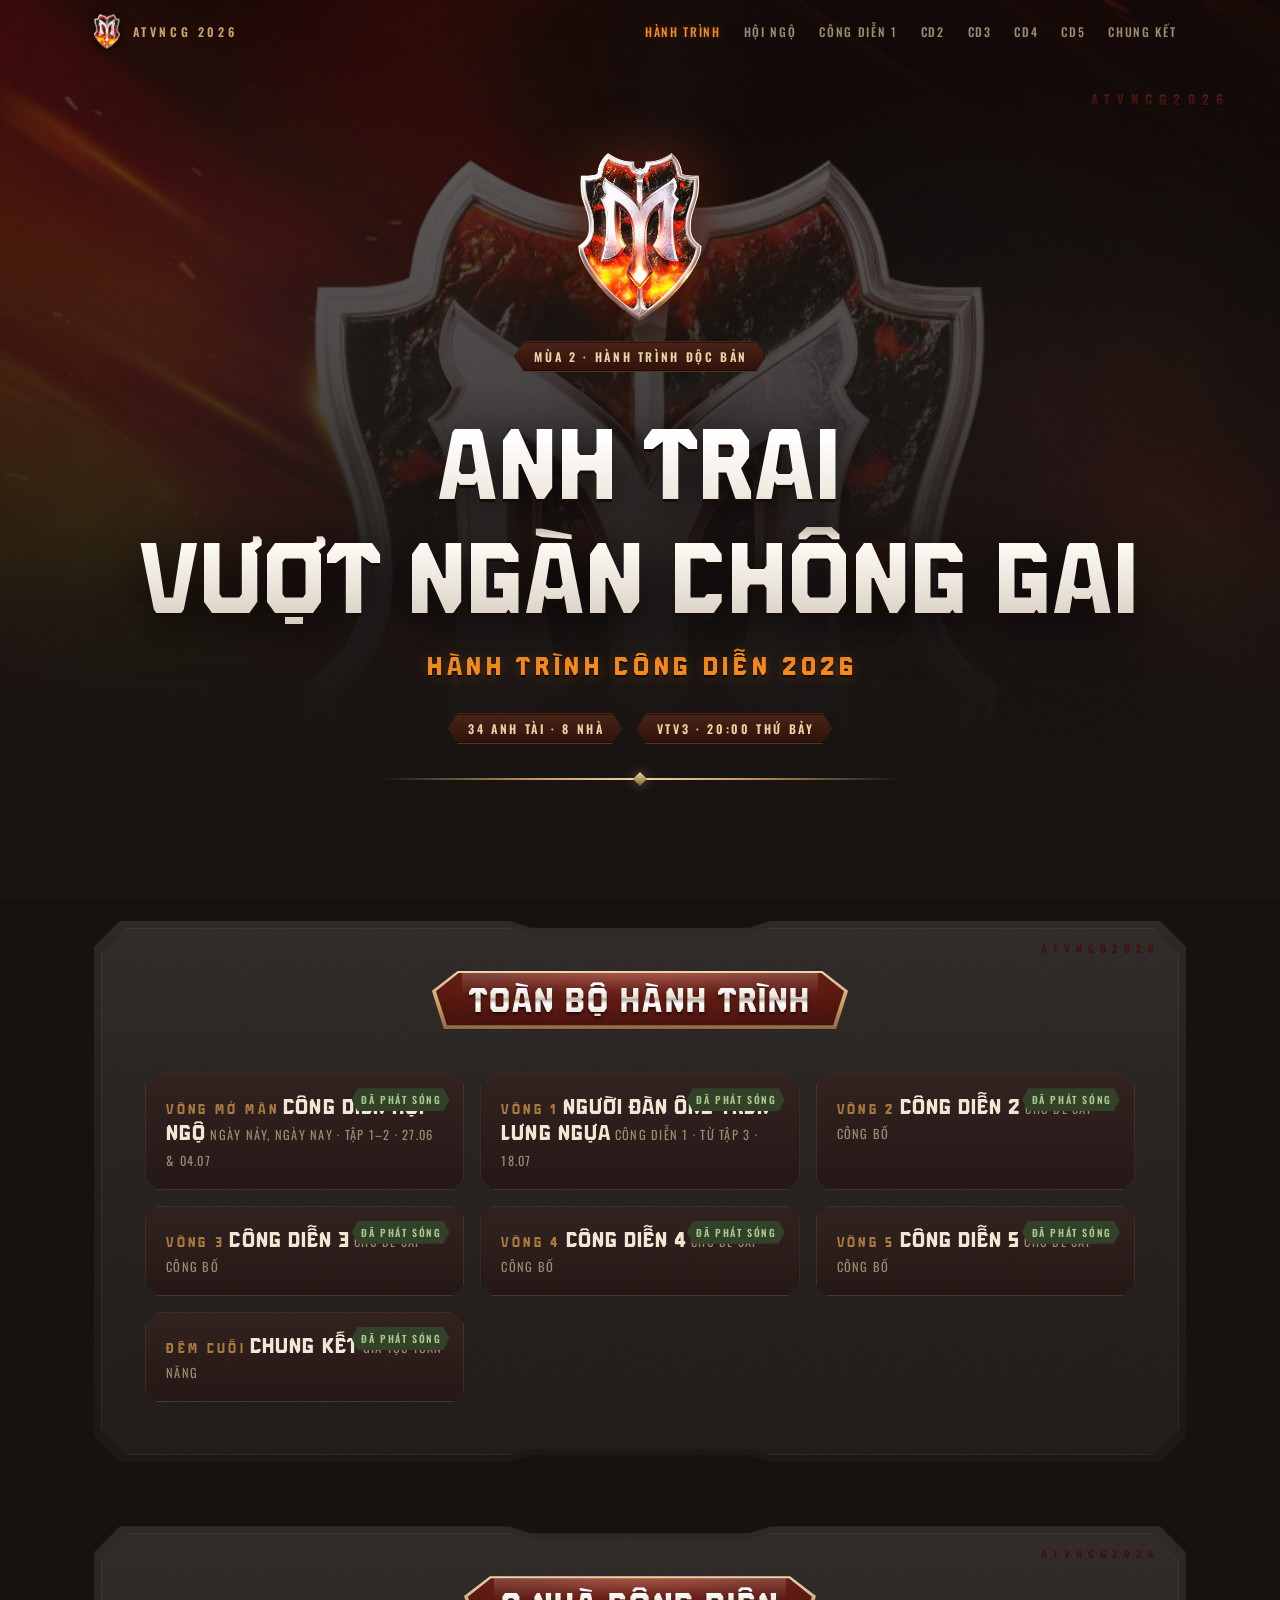
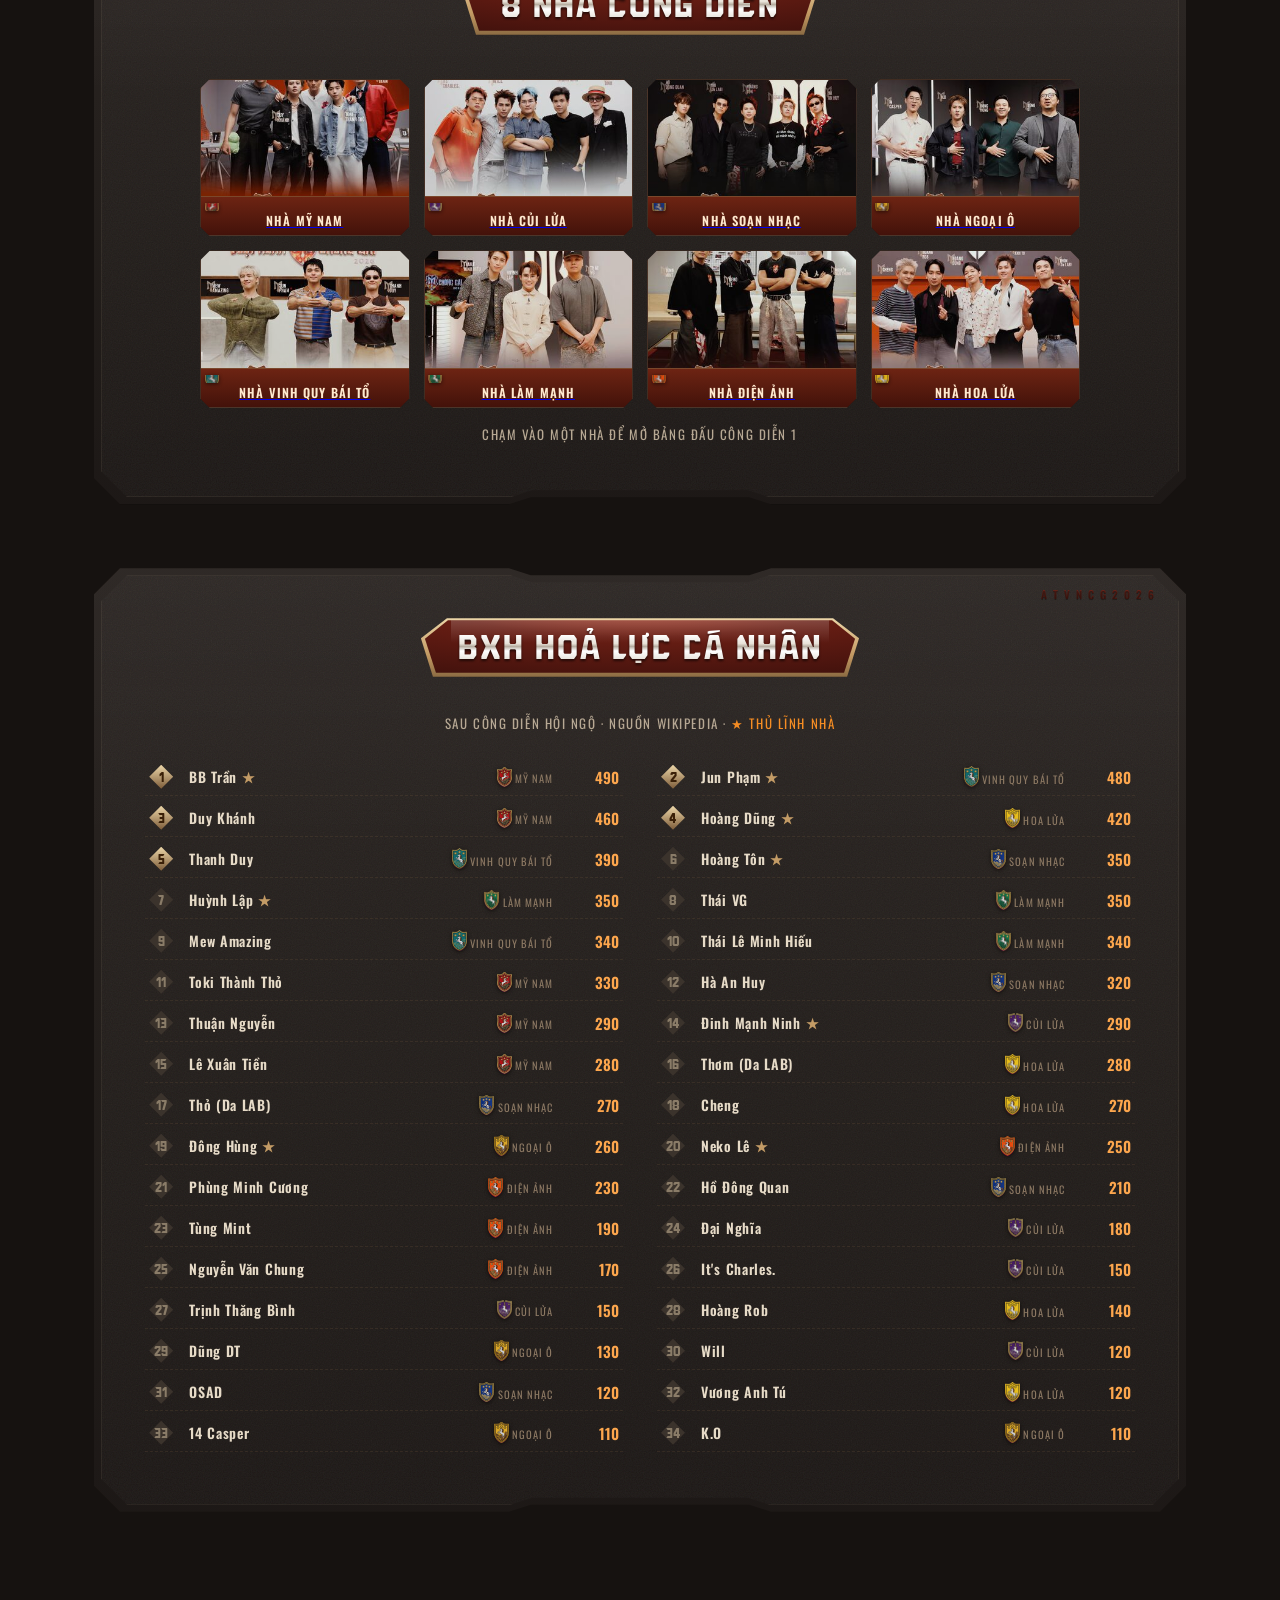
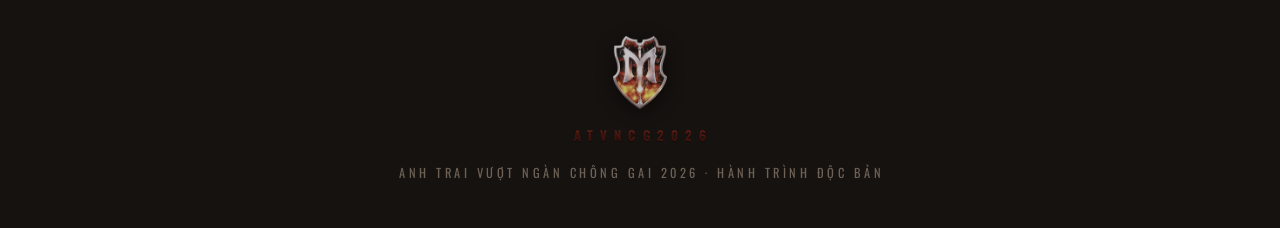
<file: index.html>
<!DOCTYPE html>
<html lang="vi">
<head>
<meta charset="UTF-8">
<meta name="viewport" content="width=device-width, initial-scale=1.0">
<title>ATVNCG 2026 — Hành Trình Công Diễn</title>
<link rel="preconnect" href="https://fonts.googleapis.com">
<link rel="preconnect" href="https://fonts.gstatic.com" crossorigin>
<link href="https://fonts.googleapis.com/css2?family=Anton&family=Oswald:wght@400;500;600;700&display=swap" rel="stylesheet">
<link rel="stylesheet" href="assets/styles.css">
</head>
<body>
<div class="stage"></div>

<nav class="nav">
  <a class="nav-brand" href="index.html"><img src="assets/atvncg-2026-emblem.png" alt=""><span>ATVNCG 2026</span></a>
  <div class="nav-links">
    <a href="index.html" class="on">Hành trình</a>
    <a href="cong-dien-hoi-ngo.html">Hội ngộ</a>
    <a href="cong-dien-1.html">Công diễn 1</a>
    <a href="cong-dien-2.html">CD2</a>
    <a href="cong-dien-3.html">CD3</a>
    <a href="cong-dien-4.html">CD4</a>
    <a href="cong-dien-5.html">CD5</a>
    <a href="chung-ket.html">Chung kết</a>
  </div>
</nav>

<!-- ================= HERO ================= -->
<header class="hero wrap">
  <span class="wm">ATVNCG2026</span>
  <img class="hero-emblem rv" src="assets/atvncg-2026-emblem.png" alt="Huy hiệu Anh Trai Vượt Ngàn Chông Gai 2026">
  <div class="hero-kicker rv"><span class="tag">Mùa 2 · Hành trình độc bản</span></div>
  <h1 class="rv d1">Anh Trai<br>Vượt Ngàn Chông Gai</h1>
  <h2 class="rv d2">Hành trình công diễn 2026</h2>
  <div class="hero-meta rv d2">
    <span class="tag">34 anh tài · 8 nhà</span>
    <span class="tag">VTV3 · 20:00 thứ bảy</span>
  </div>
  <div class="hero-rule rv d3"></div>
</header>

<main class="wrap">

<!-- ================= TIMELINE ================= -->
<section class="board rv" id="journey">
  <span class="wm">ATVNCG2026</span>
  <div class="board-title"><span class="plaque"><i><span class="t">Toàn Bộ Hành Trình</span></i></span></div>
  <div class="tl-grid" id="tlGrid"></div>
</section>

<!-- ================= 8 NHÀ ================= -->
<section class="board rv" id="houses">
  <span class="wm">ATVNCG2026</span>
  <div class="board-title"><span class="plaque"><i><span class="t">8 Nhà Công Diễn</span></i></span></div>
  <div class="tray">
    <a class="chip" data-house="my-nam" href="cong-dien-1.html#bracket"><img src="assets/houses/nha-my-nam.jpg" alt=""><b>Nhà Mỹ Nam</b></a>
    <a class="chip" data-house="cui-lua" href="cong-dien-1.html#bracket"><img src="assets/houses/nha-cui-lua.jpg" alt=""><b>Nhà Củi Lửa</b></a>
    <a class="chip" data-house="soan-nhac" href="cong-dien-1.html#bracket"><img src="assets/houses/nha-soan-nhac.jpg" alt=""><b>Nhà Soạn Nhạc</b></a>
    <a class="chip" data-house="ngoai-o" href="cong-dien-1.html#bracket"><img src="assets/houses/nha-ngoai-o.jpg" alt=""><b>Nhà Ngoại Ô</b></a>
    <a class="chip" data-house="vinh-quy-bai-to" href="cong-dien-1.html#bracket"><img src="assets/houses/nha-vinh-quy-bai-to.jpg" alt=""><b>Nhà Vinh Quy Bái Tổ</b></a>
    <a class="chip" data-house="lam-manh" href="cong-dien-1.html#bracket"><img src="assets/houses/nha-lam-manh.jpg" alt=""><b>Nhà Làm Mạnh</b></a>
    <a class="chip" data-house="dien-anh" href="cong-dien-1.html#bracket"><img src="assets/houses/nha-dien-anh.jpg" alt=""><b>Nhà Điện Ảnh</b></a>
    <a class="chip" data-house="hoa-lua" href="cong-dien-1.html#bracket"><img src="assets/houses/nha-hoa-lua.jpg" alt=""><b>Nhà Hoa Lửa</b></a>
  </div>
  <p class="tray-hint rv">Chạm vào một nhà để mở bảng đấu Công diễn 1</p>
</section>

<!-- ================= BXH CÁ NHÂN ================= -->
<section class="board rv" id="rank">
  <span class="wm">ATVNCG2026</span>
  <div class="board-title"><span class="plaque"><i><span class="t">BXH Hoả Lực Cá Nhân</span></i></span></div>
  <p class="bxh-sub">Sau Công diễn hội ngộ · nguồn Wikipedia · <em>★ thủ lĩnh nhà</em></p>
  <div class="rank-grid" id="rankGrid"></div>
</section>

</main>

<footer>
  <img class="foot-emblem" src="assets/atvncg-2026-emblem.png" alt="">
  <span class="wm">ATVNCG2026</span>
  <p>Anh trai vượt ngàn chông gai 2026 · Hành trình độc bản</p>
</footer>

<script src="assets/data.js"></script>
<script>
// ===== timeline rendered from SHOWS, repainting whenever data auto-updates =====
function renderTimeline(){
  const grid=document.getElementById('tlGrid');
  grid.innerHTML=SHOWS.map((s,i)=>{
    const st=showStatus(s);
    const d=Math.min(3,Math.floor(i/2)+1);
    return `<a class="tl-card${st==='soon'?' off':''} rv d${d}" href="${s.id}.html">
      <span class="tl-tag ${st}">${STATUS_LABEL[st]}</span>
      <span class="tl-num">${s.round}</span>
      <span class="tl-name">${s.name}</span>
      <span class="tl-sub">${s.sub}</span>
    </a>`;
  }).join('');
  grid.querySelectorAll('.rv').forEach(el=>io.observe(el));
}
document.addEventListener('shows:updated',renderTimeline);

// flat individual ranking across all houses, official scores + any local edits
const rows=[];
Object.entries(ROSTER).forEach(([hid,ms])=>{
  ms.forEach(([mid,name,def,lead])=>{
    const v=memberScore(mid,def);
    rows.push({name,lead,hid,house:HOUSES[hid].replace('Nhà ',''),score:v});
  });
});
rows.sort((a,b)=>(b.score??-1)-(a.score??-1));
document.getElementById('rankGrid').innerHTML=rows.map((r,i)=>`
  <div class="rank-row${i<5?' top5':''}">
    <span class="sr-rank">${i+1}</span>
    <span class="r-name">${r.name}${r.lead?'<i> ★</i>':''}</span>
    <span class="r-house">${houseBadge(r.hid)}${r.house}</span>
    <span class="r-score">${r.score??'—'}</span>
  </div>`).join('');

// scroll reveal
const io=new IntersectionObserver(es=>{es.forEach(e=>{if(e.isIntersecting){e.target.classList.add('in');io.unobserve(e.target)}})},{threshold:.12});
renderTimeline();                       // first paint from built-in SHOWS (refreshShows() repaints on data update)
document.querySelectorAll('.rv').forEach(el=>io.observe(el));
</script>
</body>
</html>
</file>
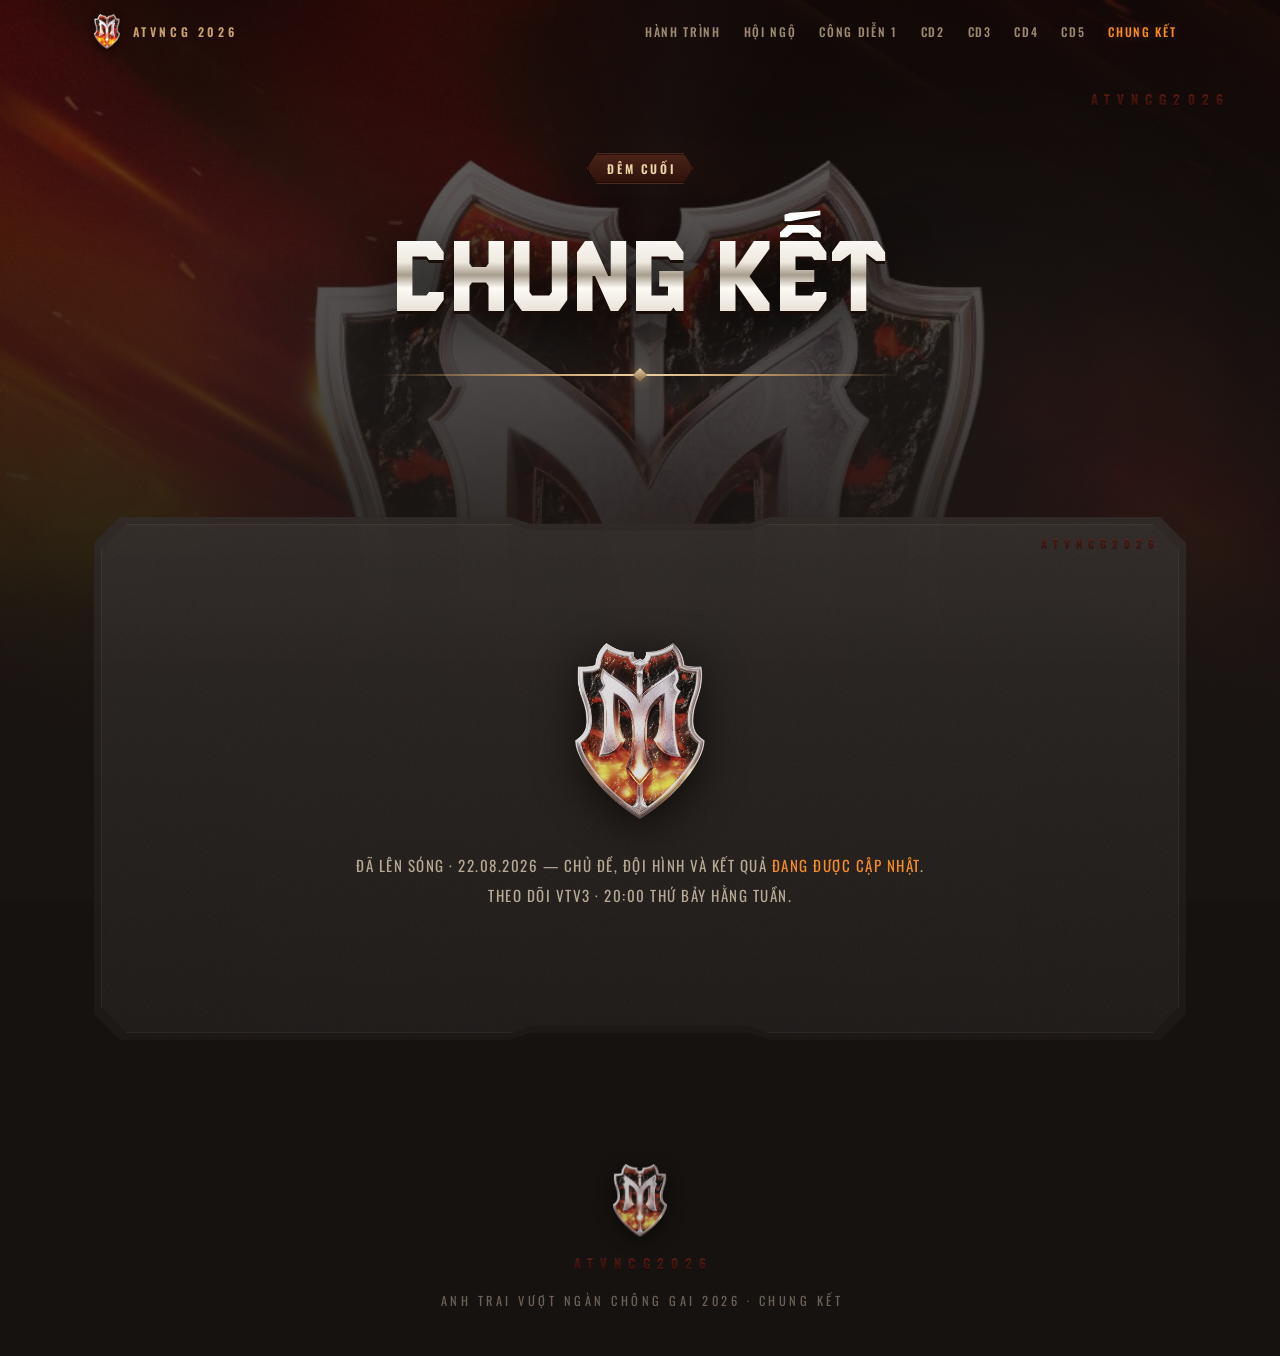
<file: chung-ket.html>
<!DOCTYPE html>
<html lang="vi">
<head>
<meta charset="UTF-8">
<meta name="viewport" content="width=device-width, initial-scale=1.0">
<title>ATVNCG 2026 — Chung Kết</title>
<link rel="preconnect" href="https://fonts.googleapis.com">
<link rel="preconnect" href="https://fonts.gstatic.com" crossorigin>
<link href="https://fonts.googleapis.com/css2?family=Anton&family=Oswald:wght@400;500;600;700&display=swap" rel="stylesheet">
<link rel="stylesheet" href="assets/styles.css">
</head>
<body>
<div class="stage"></div>

<nav class="nav">
  <a class="nav-brand" href="index.html"><img src="assets/atvncg-2026-emblem.png" alt=""><span>ATVNCG 2026</span></a>
  <div class="nav-links">
    <a href="index.html">Hành trình</a>
    <a href="cong-dien-hoi-ngo.html">Hội ngộ</a>
    <a href="cong-dien-1.html">Công diễn 1</a>
    <a href="cong-dien-2.html">CD2</a>
    <a href="cong-dien-3.html">CD3</a>
    <a href="cong-dien-4.html">CD4</a>
    <a href="cong-dien-5.html">CD5</a>
    <a href="chung-ket.html" class="on">Chung kết</a>
  </div>
</nav>

<header class="hero wrap">
  <span class="wm">ATVNCG2026</span>
  <div class="hero-kicker rv"><span class="tag">Đêm cuối</span></div>
  <h1 class="rv d1">Chung Kết</h1>
  <div class="hero-rule rv d2"></div>
</header>

<main class="wrap">
<section class="board rv">
  <span class="wm">ATVNCG2026</span>
  <div class="soon">
    <img src="assets/atvncg-2026-emblem.png" alt="">
    <p>Chưa phát sóng — chủ đề, đội hình và luật chơi <em>sẽ cập nhật ngay khi công bố</em>.<br>
    Theo dõi lịch phát sóng VTV3 · 20:00 thứ bảy hằng tuần.</p>
  </div>
</section>
</main>

<footer>
  <img class="foot-emblem" src="assets/atvncg-2026-emblem.png" alt="">
  <span class="wm">ATVNCG2026</span>
  <p>Anh trai vượt ngàn chông gai 2026 · Chung Kết</p>
</footer>

<script src="assets/data.js"></script>
<script src="assets/show-page.js"></script>
<script>
const io=new IntersectionObserver(es=>{es.forEach(e=>{if(e.isIntersecting){e.target.classList.add('in');io.unobserve(e.target)}})},{threshold:.1});
document.querySelectorAll('.rv').forEach(el=>io.observe(el));
</script>
</body>
</html>
</file>
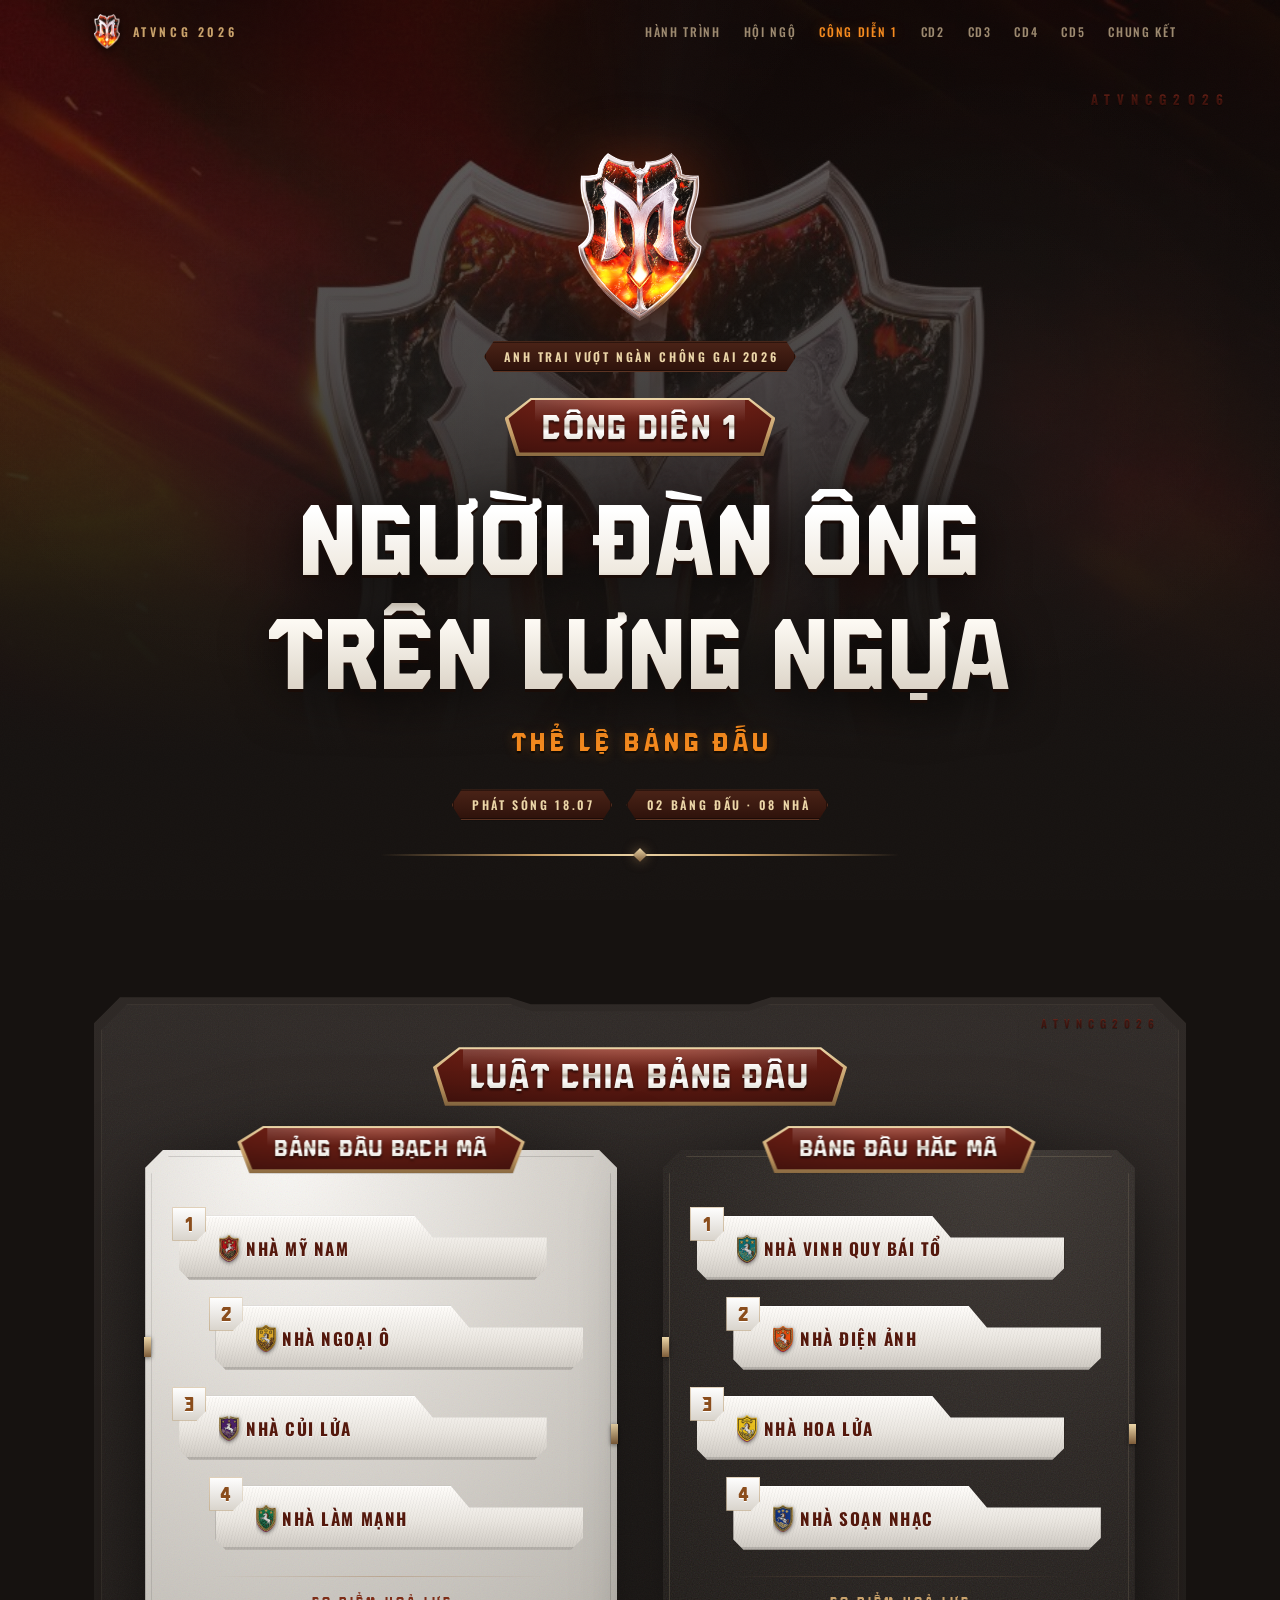
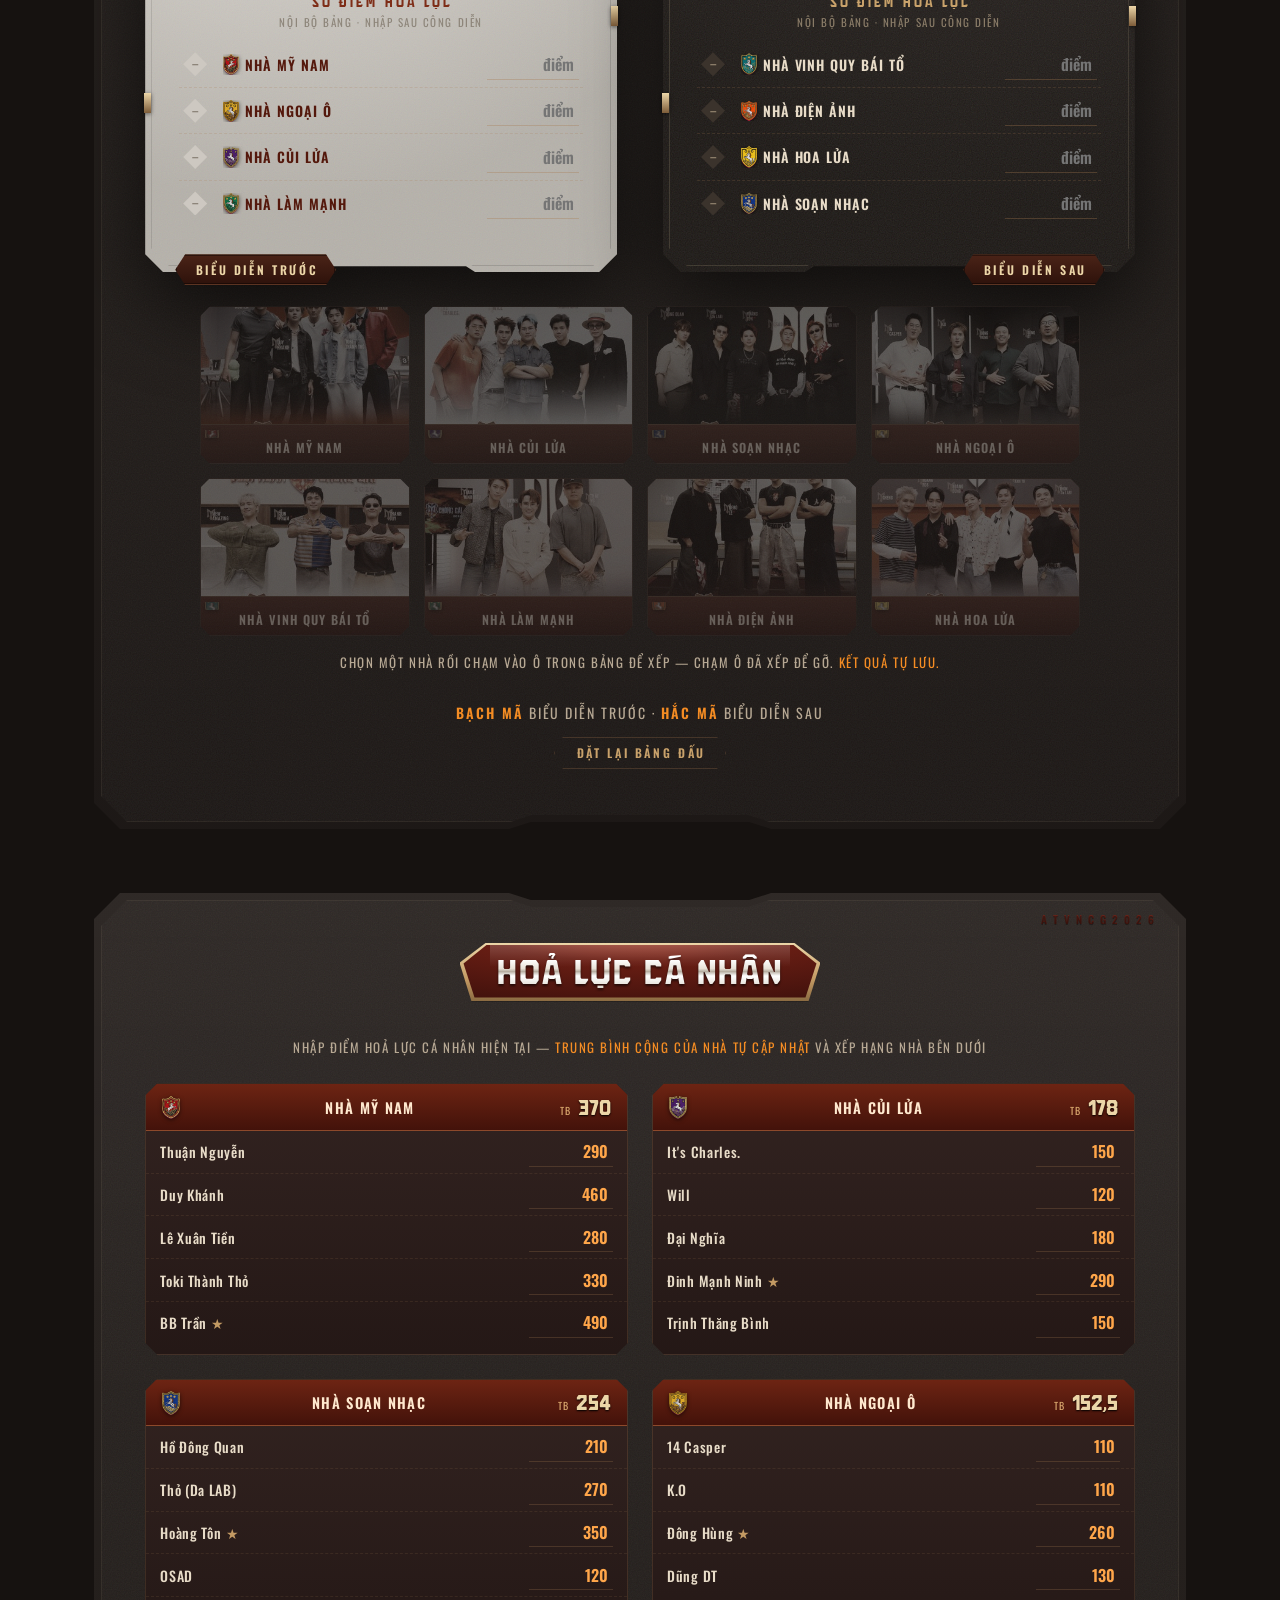
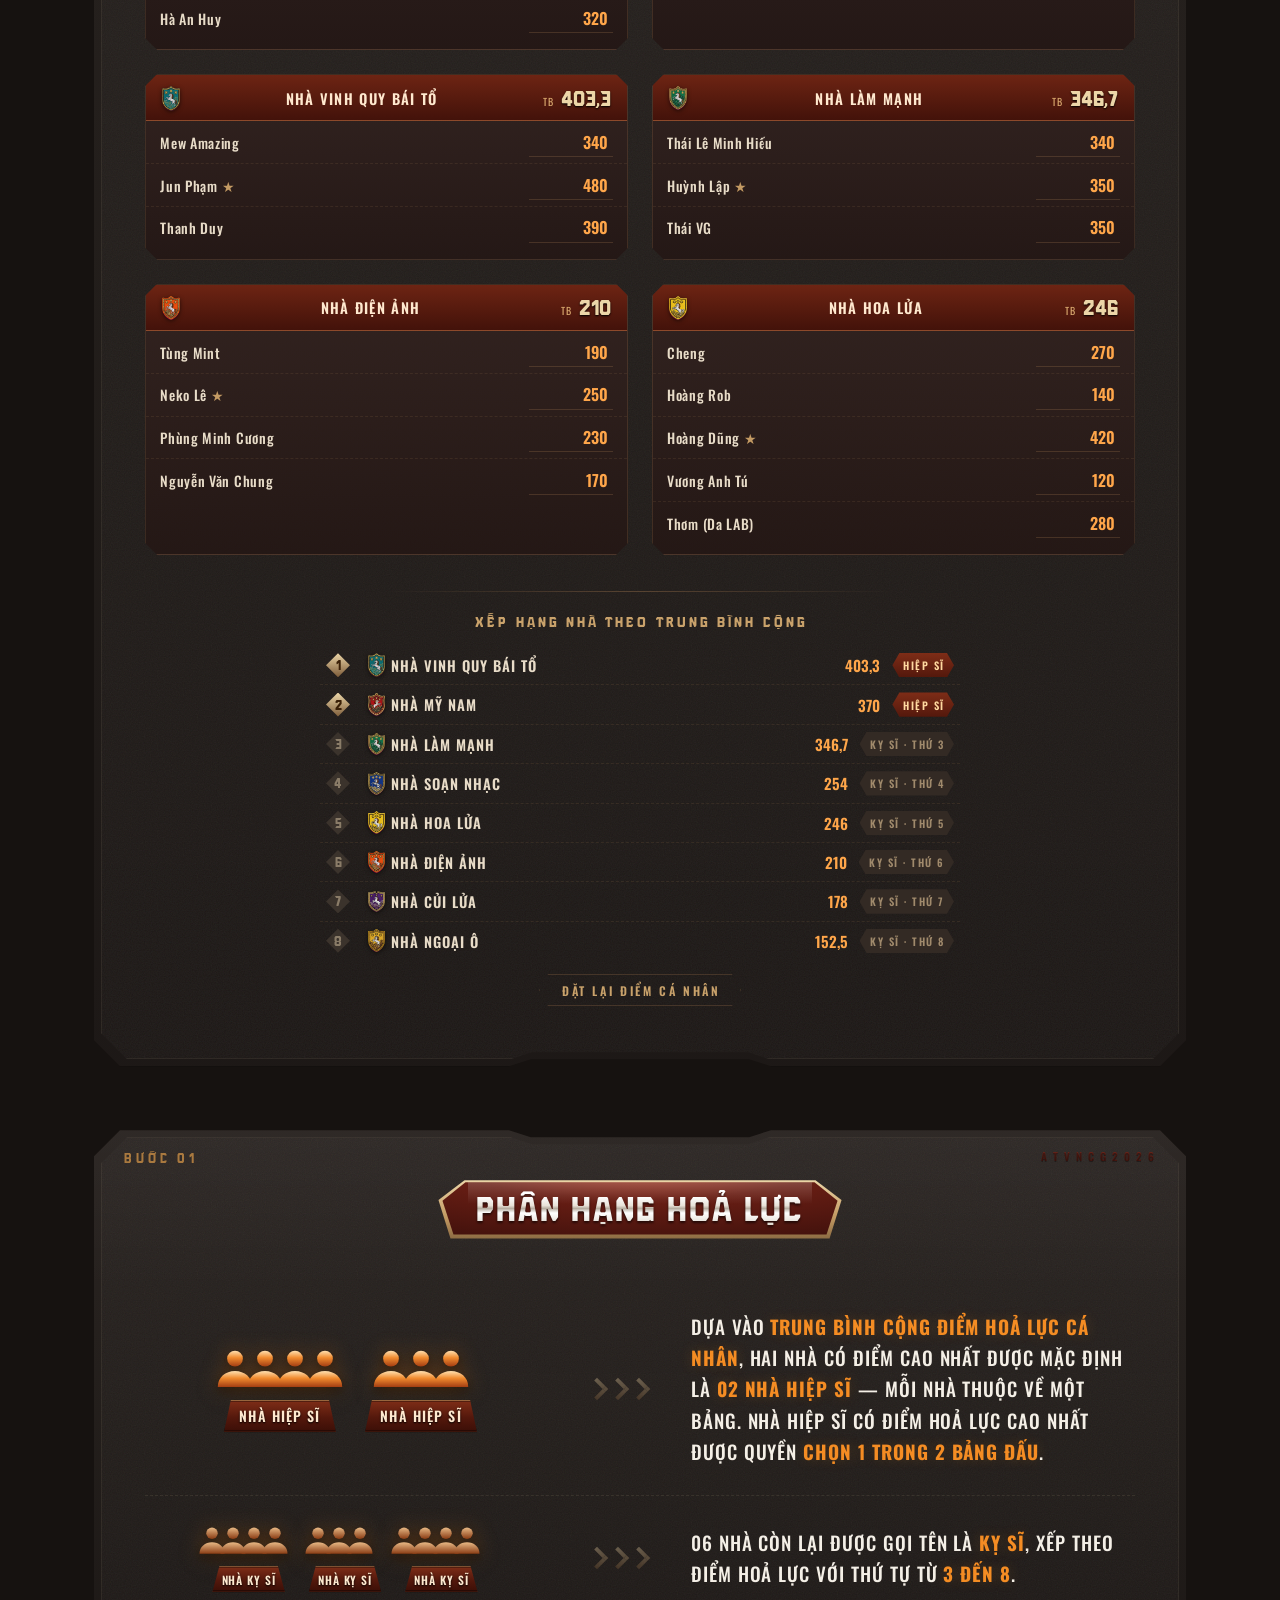
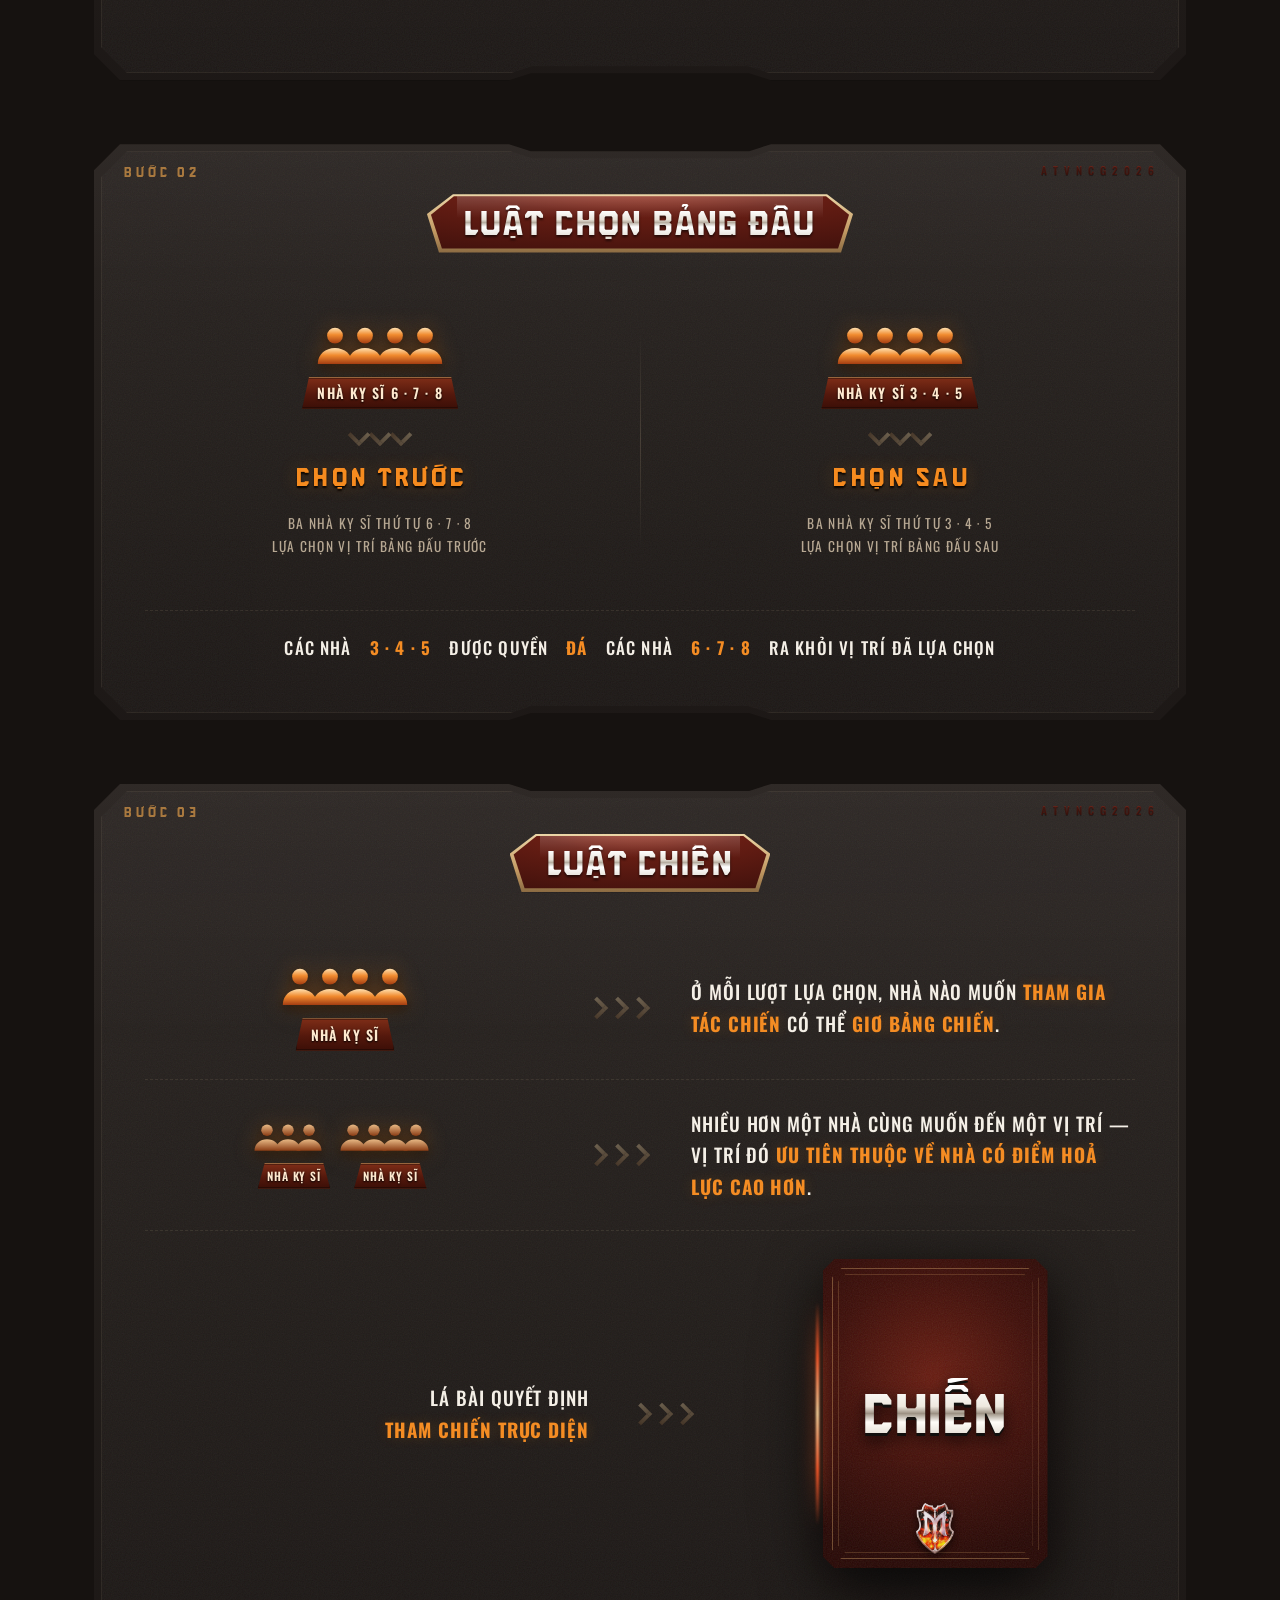
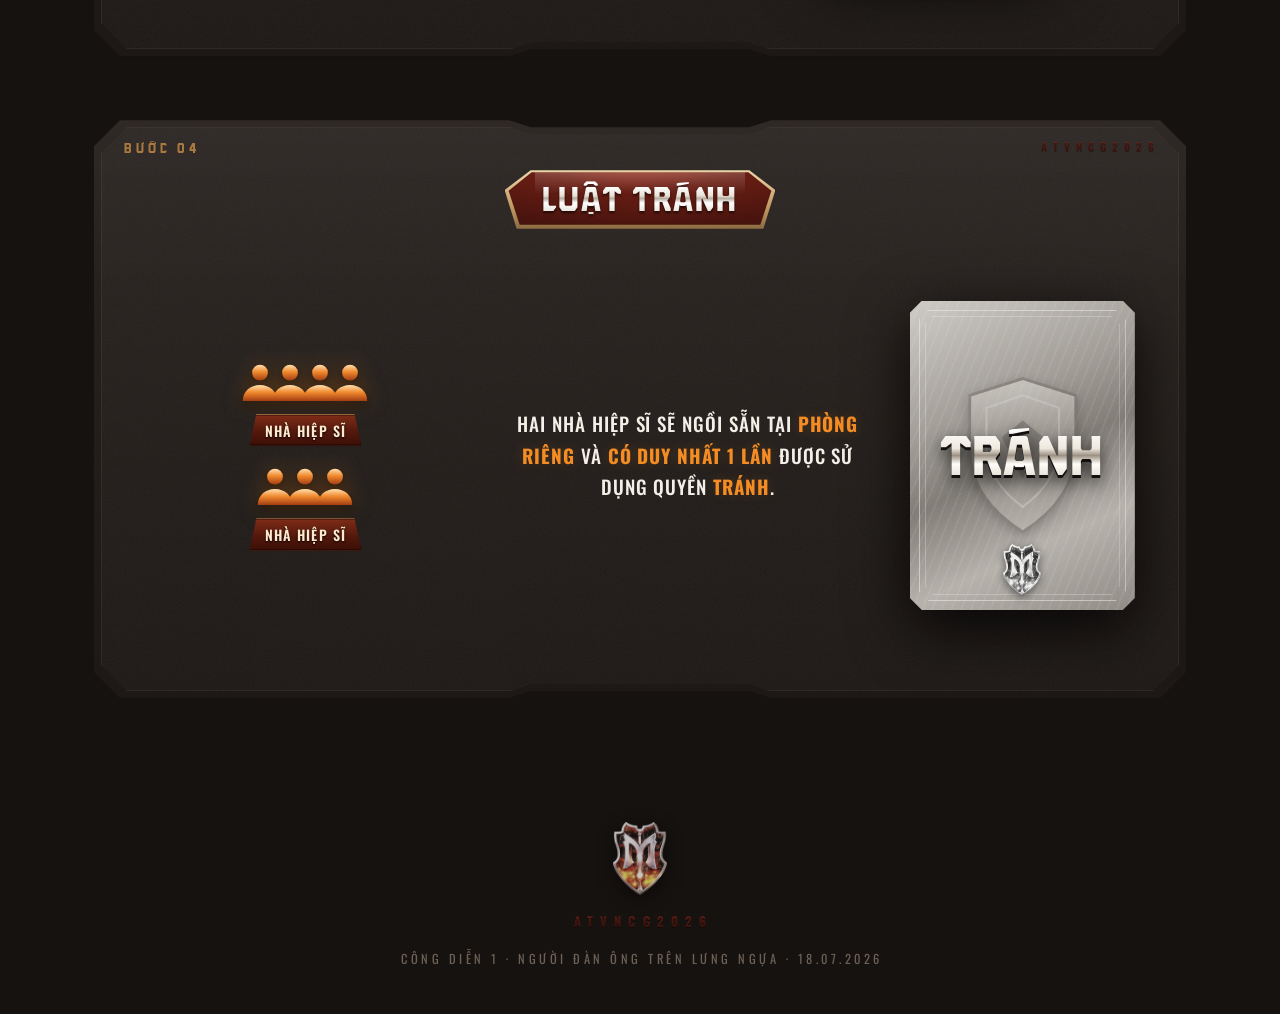
<file: cong-dien-1.html>
<!DOCTYPE html>
<html lang="vi">
<head>
<meta charset="UTF-8">
<meta name="viewport" content="width=device-width, initial-scale=1.0">
<title>ATVNCG 2026 — Công Diễn 1 · Thể Lệ Bảng Đấu</title>
<link rel="preconnect" href="https://fonts.googleapis.com">
<link rel="preconnect" href="https://fonts.gstatic.com" crossorigin>
<link href="https://fonts.googleapis.com/css2?family=Anton&family=Oswald:wght@400;500;600;700&display=swap" rel="stylesheet">
<link rel="stylesheet" href="assets/styles.css">
</head>
<body>
<div class="stage"></div>

<nav class="nav">
  <a class="nav-brand" href="index.html"><img src="assets/atvncg-2026-emblem.png" alt=""><span>ATVNCG 2026</span></a>
  <div class="nav-links">
    <a href="index.html">Hành trình</a>
    <a href="cong-dien-hoi-ngo.html">Hội ngộ</a>
    <a href="cong-dien-1.html" class="on">Công diễn 1</a>
    <a href="cong-dien-2.html">CD2</a>
    <a href="cong-dien-3.html">CD3</a>
    <a href="cong-dien-4.html">CD4</a>
    <a href="cong-dien-5.html">CD5</a>
    <a href="chung-ket.html">Chung kết</a>
  </div>
</nav>



<!-- shared svg defs -->
<svg width="0" height="0" style="position:absolute" aria-hidden="true">
  <defs>
    <linearGradient id="pgrad" x1="0" y1="0" x2="0" y2="1">
      <stop offset="0" stop-color="#ffdfae"/>
      <stop offset=".45" stop-color="#f08a2e"/>
      <stop offset="1" stop-color="#a33d12"/>
    </linearGradient>
    <linearGradient id="pgrad-dim" x1="0" y1="0" x2="0" y2="1">
      <stop offset="0" stop-color="#e8b985"/>
      <stop offset="1" stop-color="#8a3c14"/>
    </linearGradient>
    <linearGradient id="steelg" x1="0" y1="0" x2="0" y2="1">
      <stop offset="0" stop-color="#e8e5df"/>
      <stop offset=".5" stop-color="#9b968e"/>
      <stop offset="1" stop-color="#c4c0b9"/>
    </linearGradient>
    <symbol id="person" viewBox="0 0 24 24">
      <circle cx="12" cy="6.9" r="4.3"/>
      <path d="M2.6 22.4c0-5.3 4.2-8.7 9.4-8.7s9.4 3.4 9.4 8.7z"/>
    </symbol>
    <symbol id="shield" viewBox="0 0 100 118">
      <path d="M50 4 88 16v38c0 26-16 46-38 60C28 100 12 80 12 54V16Z" fill="url(#steelg)" stroke="#6f6b64" stroke-width="2"/>
      <path d="M50 16 76 25v27c0 19-11 33-26 44-15-11-26-25-26-44V25Z" fill="none" stroke="#ffffff88" stroke-width="1.5"/>
      <path d="M35 46 50 34l15 12-15 30Z" fill="#7c7871"/>
    </symbol>
  </defs>
</svg>

<!-- ================= HERO ================= -->
<header class="hero wrap">
  <span class="wm">ATVNCG2026</span>
  <img class="hero-emblem rv" src="assets/atvncg-2026-emblem.png" alt="Huy hiệu Anh Trai Vượt Ngàn Chông Gai 2026">
  <div class="hero-kicker rv"><span class="tag">Anh Trai Vượt Ngàn Chông Gai 2026</span></div>
  <div class="rv d1"><span class="plaque"><i><span class="t">Công Diễn 1</span></i></span></div>
  <h1 class="rv d1">Người Đàn Ông<br>Trên Lưng Ngựa</h1>
  <h2 class="rv d2">Thể lệ bảng đấu</h2>
  <div class="hero-meta rv d2">
    <span class="tag">Phát sóng 18.07</span>
    <span class="tag">02 bảng đấu · 08 nhà</span>
  </div>
  <div class="hero-rule rv d3"></div>
</header>

<main class="wrap">

<!-- ================= BRACKET ================= -->
<section class="board rv" id="bracket">
  <span class="wm">ATVNCG2026</span>
  <div class="board-title"><span class="plaque"><i><span class="t">Luật Chia Bảng Đấu</span></i></span></div>

  <div class="bracket">
    <!-- BẠCH MÃ -->
    <div class="panel light rv d1">
      <div class="bg"></div>
      <span class="stud l1"></span><span class="stud l2"></span><span class="stud r1"></span><span class="stud r2"></span>
      <div class="panel-head"><span class="plaque"><i><span class="t">Bảng Đấu Bạch Mã</span></i></span></div>
      <div class="slots" data-panel="bach">
        <div class="slot"><span class="num">1</span><div class="plate2"></div>
          <span class="name" data-ph="NHÀ HIỆP SĨ" data-slot="bach-1"></span></div>
        <div class="slot"><span class="num">2</span><div class="plate2"></div>
          <span class="name" data-ph="NHÀ KỴ SĨ" data-slot="bach-2"></span></div>
        <div class="slot"><span class="num">3</span><div class="plate2"></div>
          <span class="name" data-ph="NHÀ KỴ SĨ" data-slot="bach-3"></span></div>
        <div class="slot"><span class="num">4</span><div class="plate2"></div>
          <span class="name" data-ph="NHÀ KỴ SĨ" data-slot="bach-4"></span></div>
      </div>
      <div class="score-box" data-panel="bach">
        <h4>So điểm hoả lực</h4>
        <span class="sb-sub">nội bộ bảng · nhập sau công diễn</span>
        <div class="score-row empty" data-slot="bach-1">
          <span class="sr-rank">–</span>
          <span class="sr-name">Chưa xếp nhà</span>
          <input class="sr-score" type="number" inputmode="numeric" min="0" max="99999" placeholder="điểm" disabled>
        </div>
        <div class="score-row empty" data-slot="bach-2">
          <span class="sr-rank">–</span>
          <span class="sr-name">Chưa xếp nhà</span>
          <input class="sr-score" type="number" inputmode="numeric" min="0" max="99999" placeholder="điểm" disabled>
        </div>
        <div class="score-row empty" data-slot="bach-3">
          <span class="sr-rank">–</span>
          <span class="sr-name">Chưa xếp nhà</span>
          <input class="sr-score" type="number" inputmode="numeric" min="0" max="99999" placeholder="điểm" disabled>
        </div>
        <div class="score-row empty" data-slot="bach-4">
          <span class="sr-rank">–</span>
          <span class="sr-name">Chưa xếp nhà</span>
          <input class="sr-score" type="number" inputmode="numeric" min="0" max="99999" placeholder="điểm" disabled>
        </div>
      </div>
      <div class="panel-foot"><span class="tag">Biểu diễn trước</span></div>
    </div>

    <!-- HẮC MÃ -->
    <div class="panel dark rv d2">
      <div class="bg"></div>
      <span class="stud l1"></span><span class="stud l2"></span><span class="stud r1"></span><span class="stud r2"></span>
      <div class="panel-head"><span class="plaque"><i><span class="t">Bảng Đấu Hắc Mã</span></i></span></div>
      <div class="slots" data-panel="hac">
        <div class="slot"><span class="num">1</span><div class="plate2"></div>
          <span class="name" data-ph="NHÀ HIỆP SĨ" data-slot="hac-1"></span></div>
        <div class="slot"><span class="num">2</span><div class="plate2"></div>
          <span class="name" data-ph="NHÀ KỴ SĨ" data-slot="hac-2"></span></div>
        <div class="slot"><span class="num">3</span><div class="plate2"></div>
          <span class="name" data-ph="NHÀ KỴ SĨ" data-slot="hac-3"></span></div>
        <div class="slot"><span class="num">4</span><div class="plate2"></div>
          <span class="name" data-ph="NHÀ KỴ SĨ" data-slot="hac-4"></span></div>
      </div>
      <div class="score-box" data-panel="hac">
        <h4>So điểm hoả lực</h4>
        <span class="sb-sub">nội bộ bảng · nhập sau công diễn</span>
        <div class="score-row empty" data-slot="hac-1">
          <span class="sr-rank">–</span>
          <span class="sr-name">Chưa xếp nhà</span>
          <input class="sr-score" type="number" inputmode="numeric" min="0" max="99999" placeholder="điểm" disabled>
        </div>
        <div class="score-row empty" data-slot="hac-2">
          <span class="sr-rank">–</span>
          <span class="sr-name">Chưa xếp nhà</span>
          <input class="sr-score" type="number" inputmode="numeric" min="0" max="99999" placeholder="điểm" disabled>
        </div>
        <div class="score-row empty" data-slot="hac-3">
          <span class="sr-rank">–</span>
          <span class="sr-name">Chưa xếp nhà</span>
          <input class="sr-score" type="number" inputmode="numeric" min="0" max="99999" placeholder="điểm" disabled>
        </div>
        <div class="score-row empty" data-slot="hac-4">
          <span class="sr-rank">–</span>
          <span class="sr-name">Chưa xếp nhà</span>
          <input class="sr-score" type="number" inputmode="numeric" min="0" max="99999" placeholder="điểm" disabled>
        </div>
      </div>
      <div class="panel-foot"><span class="tag">Biểu diễn sau</span></div>
    </div>
  </div>

  <div class="tray rv d3" id="tray">
    <button class="chip" data-house="my-nam"><img src="assets/houses/nha-my-nam.jpg" alt=""><b>Nhà Mỹ Nam</b></button>
    <button class="chip" data-house="cui-lua"><img src="assets/houses/nha-cui-lua.jpg" alt=""><b>Nhà Củi Lửa</b></button>
    <button class="chip" data-house="soan-nhac"><img src="assets/houses/nha-soan-nhac.jpg" alt=""><b>Nhà Soạn Nhạc</b></button>
    <button class="chip" data-house="ngoai-o"><img src="assets/houses/nha-ngoai-o.jpg" alt=""><b>Nhà Ngoại Ô</b></button>
    <button class="chip" data-house="vinh-quy-bai-to"><img src="assets/houses/nha-vinh-quy-bai-to.jpg" alt=""><b>Nhà Vinh Quy Bái Tổ</b></button>
    <button class="chip" data-house="lam-manh"><img src="assets/houses/nha-lam-manh.jpg" alt=""><b>Nhà Làm Mạnh</b></button>
    <button class="chip" data-house="dien-anh"><img src="assets/houses/nha-dien-anh.jpg" alt=""><b>Nhà Điện Ảnh</b></button>
    <button class="chip" data-house="hoa-lua"><img src="assets/houses/nha-hoa-lua.jpg" alt=""><b>Nhà Hoa Lửa</b></button>
  </div>
  <p class="tray-hint rv d3">Chọn một nhà rồi chạm vào ô trong bảng để xếp — chạm ô đã xếp để gỡ. <em>Kết quả tự lưu.</em></p>
  <p class="bracket-note rv d3"><b>Bạch Mã</b> biểu diễn trước · <b>Hắc Mã</b> biểu diễn sau</p>
  <div class="bracket-tools rv d3"><button class="btn-reset" id="resetSlots" type="button">Đặt lại bảng đấu</button></div>
</section>

<!-- ================= BXH HOẢ LỰC CÁ NHÂN ================= -->
<section class="board rv" id="bxh">
  <span class="wm">ATVNCG2026</span>
  <div class="board-title"><span class="plaque"><i><span class="t">Hoả Lực Cá Nhân</span></i></span></div>
  <p class="bxh-sub">Nhập điểm hoả lực cá nhân hiện tại — <em>trung bình cộng của nhà tự cập nhật</em> và xếp hạng nhà bên dưới</p>
  <div class="bxh-grid" id="bxhGrid"></div>
  <div class="bxh-seed">
    <h4>Xếp hạng nhà theo trung bình cộng</h4>
    <div id="bxhSeed"></div>
  </div>
  <div class="bracket-tools rv"><button class="btn-reset" id="resetBxh" type="button">Đặt lại điểm cá nhân</button></div>
</section>

<!-- ================= STEP 1: PHÂN HẠNG ================= -->
<section class="board rv">
  <span class="step">Bước 01</span>
  <span class="wm">ATVNCG2026</span>
  <div class="board-title"><span class="plaque"><i><span class="t">Phân Hạng Hoả Lực</span></i></span></div>

  <div class="rule-row rv d1">
    <div class="houses">
      <div class="house">
        <div class="crew">
          <svg><use href="#person" fill="url(#pgrad)"/></svg><svg><use href="#person" fill="url(#pgrad)"/></svg>
          <svg><use href="#person" fill="url(#pgrad)"/></svg><svg><use href="#person" fill="url(#pgrad)"/></svg>
        </div>
        <span class="plate">Nhà Hiệp Sĩ</span>
      </div>
      <div class="house">
        <div class="crew">
          <svg><use href="#person" fill="url(#pgrad)"/></svg><svg><use href="#person" fill="url(#pgrad)"/></svg>
          <svg><use href="#person" fill="url(#pgrad)"/></svg>
        </div>
        <span class="plate">Nhà Hiệp Sĩ</span>
      </div>
    </div>
    <div class="chev"><b></b><b></b><b></b></div>
    <p class="txt">Dựa vào <em>trung bình cộng điểm hoả lực cá nhân</em>, hai nhà có điểm cao nhất được mặc định là <em>02 nhà Hiệp Sĩ</em> — mỗi nhà thuộc về một bảng. Nhà Hiệp Sĩ có điểm hoả lực cao nhất được quyền <em>chọn 1 trong 2 bảng đấu</em>.</p>
  </div>

  <div class="rule-row rv d2">
    <div class="houses">
      <div class="house sm">
        <div class="crew">
          <svg><use href="#person" fill="url(#pgrad-dim)"/></svg><svg><use href="#person" fill="url(#pgrad-dim)"/></svg>
          <svg><use href="#person" fill="url(#pgrad-dim)"/></svg><svg><use href="#person" fill="url(#pgrad-dim)"/></svg>
        </div>
        <span class="plate">Nhà Kỵ Sĩ</span>
      </div>
      <div class="house sm">
        <div class="crew">
          <svg><use href="#person" fill="url(#pgrad-dim)"/></svg><svg><use href="#person" fill="url(#pgrad-dim)"/></svg>
          <svg><use href="#person" fill="url(#pgrad-dim)"/></svg>
        </div>
        <span class="plate">Nhà Kỵ Sĩ</span>
      </div>
      <div class="house sm">
        <div class="crew">
          <svg><use href="#person" fill="url(#pgrad-dim)"/></svg><svg><use href="#person" fill="url(#pgrad-dim)"/></svg>
          <svg><use href="#person" fill="url(#pgrad-dim)"/></svg><svg><use href="#person" fill="url(#pgrad-dim)"/></svg>
        </div>
        <span class="plate">Nhà Kỵ Sĩ</span>
      </div>
    </div>
    <div class="chev"><b></b><b></b><b></b></div>
    <p class="txt">06 nhà còn lại được gọi tên là <em>Kỵ Sĩ</em>, xếp theo điểm hoả lực với thứ tự từ <em>3 đến 8</em>.</p>
  </div>
</section>

<!-- ================= STEP 2: CHỌN BẢNG ================= -->
<section class="board rv">
  <span class="step">Bước 02</span>
  <span class="wm">ATVNCG2026</span>
  <div class="board-title"><span class="plaque"><i><span class="t">Luật Chọn Bảng Đấu</span></i></span></div>

  <div class="duel">
    <div class="duel-col rv d1">
      <div class="house">
        <div class="crew">
          <svg><use href="#person" fill="url(#pgrad)"/></svg><svg><use href="#person" fill="url(#pgrad)"/></svg>
          <svg><use href="#person" fill="url(#pgrad)"/></svg><svg><use href="#person" fill="url(#pgrad)"/></svg>
        </div>
        <span class="plate">Nhà Kỵ Sĩ 6 · 7 · 8</span>
      </div>
      <div class="chev down"><b></b><b></b><b></b></div>
      <div class="duel-verdict">Chọn trước</div>
      <p class="duel-sub">Ba nhà Kỵ Sĩ thứ tự 6 · 7 · 8<br>lựa chọn vị trí bảng đấu trước</p>
    </div>
    <div class="duel-col rv d2">
      <div class="house">
        <div class="crew">
          <svg><use href="#person" fill="url(#pgrad)"/></svg><svg><use href="#person" fill="url(#pgrad)"/></svg>
          <svg><use href="#person" fill="url(#pgrad)"/></svg><svg><use href="#person" fill="url(#pgrad)"/></svg>
        </div>
        <span class="plate">Nhà Kỵ Sĩ 3 · 4 · 5</span>
      </div>
      <div class="chev down"><b></b><b></b><b></b></div>
      <div class="duel-verdict">Chọn sau</div>
      <p class="duel-sub">Ba nhà Kỵ Sĩ thứ tự 3 · 4 · 5<br>lựa chọn vị trí bảng đấu sau</p>
    </div>
  </div>

  <p class="kick-note rv d3">Các nhà <em>3 · 4 · 5</em> được quyền <em>ĐÁ</em> các nhà <em>6 · 7 · 8</em> ra khỏi vị trí đã lựa chọn</p>
</section>

<!-- ================= STEP 3: LUẬT CHIẾN ================= -->
<section class="board rv">
  <span class="step">Bước 03</span>
  <span class="wm">ATVNCG2026</span>
  <div class="board-title"><span class="plaque"><i><span class="t">Luật Chiến</span></i></span></div>

  <div class="rule-row rv d1">
    <div class="houses">
      <div class="house">
        <div class="crew">
          <svg><use href="#person" fill="url(#pgrad)"/></svg><svg><use href="#person" fill="url(#pgrad)"/></svg>
          <svg><use href="#person" fill="url(#pgrad)"/></svg><svg><use href="#person" fill="url(#pgrad)"/></svg>
        </div>
        <span class="plate">Nhà Kỵ Sĩ</span>
      </div>
    </div>
    <div class="chev"><b></b><b></b><b></b></div>
    <p class="txt">Ở mỗi lượt lựa chọn, nhà nào muốn <em>tham gia tác chiến</em> có thể <em>giơ bảng CHIẾN</em>.</p>
  </div>

  <div class="rule-row rv d2">
    <div class="houses">
      <div class="house sm">
        <div class="crew">
          <svg><use href="#person" fill="url(#pgrad-dim)"/></svg><svg><use href="#person" fill="url(#pgrad-dim)"/></svg>
          <svg><use href="#person" fill="url(#pgrad-dim)"/></svg>
        </div>
        <span class="plate">Nhà Kỵ Sĩ</span>
      </div>
      <div class="house sm">
        <div class="crew">
          <svg><use href="#person" fill="url(#pgrad-dim)"/></svg><svg><use href="#person" fill="url(#pgrad-dim)"/></svg>
          <svg><use href="#person" fill="url(#pgrad-dim)"/></svg><svg><use href="#person" fill="url(#pgrad-dim)"/></svg>
        </div>
        <span class="plate">Nhà Kỵ Sĩ</span>
      </div>
    </div>
    <div class="chev"><b></b><b></b><b></b></div>
    <p class="txt">Nhiều hơn một nhà cùng muốn đến một vị trí — vị trí đó <em>ưu tiên thuộc về nhà có điểm hoả lực cao hơn</em>.</p>
  </div>

  <div class="rule-row to-card rv d3">
    <p class="txt">Lá bài quyết định<br><em>tham chiến trực diện</em></p>
    <div class="chev"><b></b><b></b><b></b></div>
    <div class="houses">
      <div class="card chien">
        <div class="face"></div><div class="frame"></div><span class="glowline"></span>
        <span class="word">Chiến</span>
        <span class="sig"><img src="assets/atvncg-2026-emblem.png" alt=""></span>
      </div>
    </div>
  </div>
</section>

<!-- ================= STEP 4: LUẬT TRÁNH ================= -->
<section class="board rv">
  <span class="step">Bước 04</span>
  <span class="wm">ATVNCG2026</span>
  <div class="board-title"><span class="plaque"><i><span class="t">Luật Tránh</span></i></span></div>

  <div class="rule-row from-pair rv d1">
    <div class="houses stack">
      <div class="house">
        <div class="crew">
          <svg><use href="#person" fill="url(#pgrad)"/></svg><svg><use href="#person" fill="url(#pgrad)"/></svg>
          <svg><use href="#person" fill="url(#pgrad)"/></svg><svg><use href="#person" fill="url(#pgrad)"/></svg>
        </div>
        <span class="plate">Nhà Hiệp Sĩ</span>
      </div>
      <div class="house">
        <div class="crew">
          <svg><use href="#person" fill="url(#pgrad)"/></svg><svg><use href="#person" fill="url(#pgrad)"/></svg>
          <svg><use href="#person" fill="url(#pgrad)"/></svg>
        </div>
        <span class="plate">Nhà Hiệp Sĩ</span>
      </div>
    </div>
    <p class="txt">Hai nhà Hiệp Sĩ sẽ ngồi sẵn tại <em>phòng riêng</em> và <em>có duy nhất 1 lần</em> được sử dụng quyền <em>TRÁNH</em>.</p>
    <div class="houses">
      <div class="card tranh">
        <div class="face"></div>
        <span class="shield"><svg viewBox="0 0 100 118"><use href="#shield"/></svg></span>
        <div class="frame"></div>
        <span class="word">Tránh</span>
        <span class="sig"><img src="assets/atvncg-2026-emblem.png" alt=""></span>
      </div>
    </div>
  </div>
</section>

</main>

<footer>
  <img class="foot-emblem" src="assets/atvncg-2026-emblem.png" alt="">
  <span class="wm">ATVNCG2026</span>
  <p>Công diễn 1 · Người đàn ông trên lưng ngựa · 18.07.2026</p>
</footer>

<script src="assets/data.js"></script>
<script>
// scroll reveal
const io=new IntersectionObserver(es=>{
  es.forEach(e=>{if(e.isIntersecting){e.target.classList.add('in');io.unobserve(e.target)}})
},{threshold:.12});
document.querySelectorAll('.rv').forEach(el=>io.observe(el));

// bracket assignment — official CD1 result seeds the board; user picks override
// per-slot and persist to localStorage. Official data comes from SHOWS (data.js)
// and auto-updates via shows.json, so published results appear without editing HTML.
const KEY='atvncg26-cd1-bracket-v2';
const slots=[...document.querySelectorAll('.slot .name')];
const chips=[...document.querySelectorAll('#tray .chip')];
let picked=null;
// local overrides only (value=null means "cleared by user" vs the official seed)
let localAssign={};
try{localAssign=JSON.parse(localStorage.getItem(KEY))||{}}catch{}

const SKEY='atvncg26-cd1-scores';
let localScores={};
try{localScores=JSON.parse(localStorage.getItem(SKEY))||{}}catch{}
const scoreRows=[...document.querySelectorAll('.score-row')];

// pull the official CD1 bracket/scores from shared data (may be refreshed live)
function officialCD1(){
  const r=(typeof getShow==='function'&&getShow('cong-dien-1')||{}).results||{};
  return {bracket:r.bracket||{},scores:r.scores||{}};
}
// effective view = official seed with local overrides layered on (null = removed)
let assign={},scores={};
function syncData(){
  const o=officialCD1();
  assign={...o.bracket};
  Object.entries(localAssign).forEach(([k,v])=>{v===null?delete assign[k]:assign[k]=v});
  scores={...o.scores};
  Object.entries(localScores).forEach(([k,v])=>{v===null?delete scores[k]:scores[k]=v});
}
syncData();

function renderRanks(){
  // rank assigned+scored houses within each panel, highest hoa luc first
  ['bach','hac'].forEach(pid=>{
    const rows=scoreRows.filter(r=>r.dataset.slot.startsWith(pid));
    const scored=rows
      .map(r=>({r,h:assign[r.dataset.slot]}))
      .filter(x=>x.h && scores[x.h]!==undefined && scores[x.h]!=='')
      .sort((a,b)=>Number(scores[b.h])-Number(scores[a.h]));
    rows.forEach(r=>{r.querySelector('.sr-rank').textContent='–';r.classList.remove('lead')});
    scored.forEach((x,i)=>{
      x.r.querySelector('.sr-rank').textContent=i+1;
      x.r.classList.toggle('lead',i===0);
    });
  });
}
function render(){
  syncData();                          // reflect latest official data + local overrides
  const used=new Set(Object.values(assign));
  slots.forEach(n=>{
    const h=assign[n.dataset.slot];
    n.innerHTML=h?houseBadge(h)+HOUSES[h]:'';
    n.classList.toggle('filled',!!h);
  });
  chips.forEach(c=>{
    c.classList.toggle('used',used.has(c.dataset.house));
    c.classList.toggle('sel',picked===c.dataset.house);
  });
  document.querySelectorAll('.slot').forEach(sl=>{
    sl.classList.toggle('target',!!picked && !assign[sl.querySelector('.name').dataset.slot]);
  });
  scoreRows.forEach(r=>{
    const h=assign[r.dataset.slot];
    const inp=r.querySelector('.sr-score');
    r.classList.toggle('empty',!h);
    r.querySelector('.sr-name').innerHTML=h?houseBadge(h)+HOUSES[h]:'Chưa xếp nhà';
    inp.disabled=!h;
    inp.value=h && scores[h]!==undefined?scores[h]:'';
  });
  renderRanks();
}
function save(){localStorage.setItem(KEY,JSON.stringify(localAssign))}
function saveScores(){localStorage.setItem(SKEY,JSON.stringify(localScores))}

scoreRows.forEach(r=>{
  r.querySelector('.sr-score').addEventListener('input',e=>{
    const h=assign[r.dataset.slot];
    if(!h)return;
    const v=e.target.value.trim();
    localScores[h]=v===''?null:Number(v); // null = user-cleared, overrides official
    saveScores();syncData();renderRanks(); // ranks only — don't rewrite inputs mid-typing
  });
});

chips.forEach(c=>c.addEventListener('click',()=>{
  picked=(picked===c.dataset.house)?null:c.dataset.house;
  render();
}));
slots.forEach(n=>n.closest('.slot').addEventListener('click',()=>{
  const id=n.dataset.slot;
  if(picked){localAssign[id]=picked;picked=null;save();render();}
  else if(assign[id]){localAssign[id]=null;save();render();} // null = clear vs official seed
}));
document.getElementById('resetSlots').addEventListener('click',()=>{
  localAssign={};localScores={};picked=null;      // drop overrides, fall back to official result
  localStorage.removeItem(KEY);localStorage.removeItem(SKEY);
  render();
});
document.addEventListener('shows:updated',render); // repaint when shows.json brings new results
render();


const bxhGrid=document.getElementById('bxhGrid');
const bxhSeed=document.getElementById('bxhSeed');

function buildBxh(){
  bxhGrid.innerHTML=Object.entries(ROSTER).map(([hid,ms])=>`
    <div class="hcard" data-house="${hid}">
      <div class="hcard-head">
        ${houseBadge(hid)}<b>${HOUSES[hid]}</b>
        <span class="hcard-avg"><small>TB</small><span class="avg-val">—</span></span>
      </div>
      ${ms.map(([mid,name,def,lead])=>`
        <div class="mrow">
          <span class="mname">${name}${lead?'<i>★</i>':''}</span>
          <input class="mscore" data-mid="${mid}" data-def="${def??''}" type="number" inputmode="numeric" min="0" max="9999" placeholder="điểm">
        </div>`).join('')}
    </div>`).join('');
  bxhGrid.querySelectorAll('.mscore').forEach(inp=>{
    const def=inp.dataset.def===''?null:Number(inp.dataset.def);
    const v=memberScore(inp.dataset.mid,def);
    if(v!==null&&v!==undefined)inp.value=v;
    inp.addEventListener('input',()=>{
      const t=inp.value.trim();
      if(t==='')delete indiv[inp.dataset.mid];else indiv[inp.dataset.mid]=Number(t);
      localStorage.setItem(IKEY,JSON.stringify(indiv));
      updateBxh();
    });
  });
  updateBxh();
}
function houseAvg(hid){
  const vals=ROSTER[hid]
    .map(([mid,,def])=>memberScore(mid,def))
    .filter(v=>v!==null&&v!==undefined&&v!=='');
  if(!vals.length)return null;
  return vals.reduce((a,b)=>a+Number(b),0)/vals.length;
}
function updateBxh(){
  const avgs=Object.keys(ROSTER).map(hid=>({hid,avg:houseAvg(hid)}));
  avgs.forEach(({hid,avg})=>{
    bxhGrid.querySelector(`[data-house="${hid}"] .avg-val`).textContent=
      avg===null?'—':(Math.round(avg*10)/10).toLocaleString('vi-VN');
  });
  const ranked=[...avgs].sort((a,b)=>(b.avg??-1)-(a.avg??-1));
  bxhSeed.innerHTML=ranked.map(({hid,avg},i)=>{
    const na=avg===null;
    const knight=!na&&i<2;
    const role=na?'—':(knight?'Hiệp Sĩ':`Kỵ Sĩ · thứ ${i+1}`);
    return `<div class="seed-row${knight?' knight':''}${na?' na':''}">
      <span class="sr-rank">${na?'–':i+1}</span>
      <span class="seed-name">${houseBadge(hid)}${HOUSES[hid]}</span>
      <span class="seed-avg">${na?'—':(Math.round(avg*10)/10).toLocaleString('vi-VN')}</span>
      <span class="seed-role">${role}</span>
    </div>`;
  }).join('');
}
buildBxh();
document.getElementById('resetBxh').addEventListener('click',()=>{
  indiv={};localStorage.removeItem(IKEY);buildBxh();
});

</script>
</body>
</html>
</file>
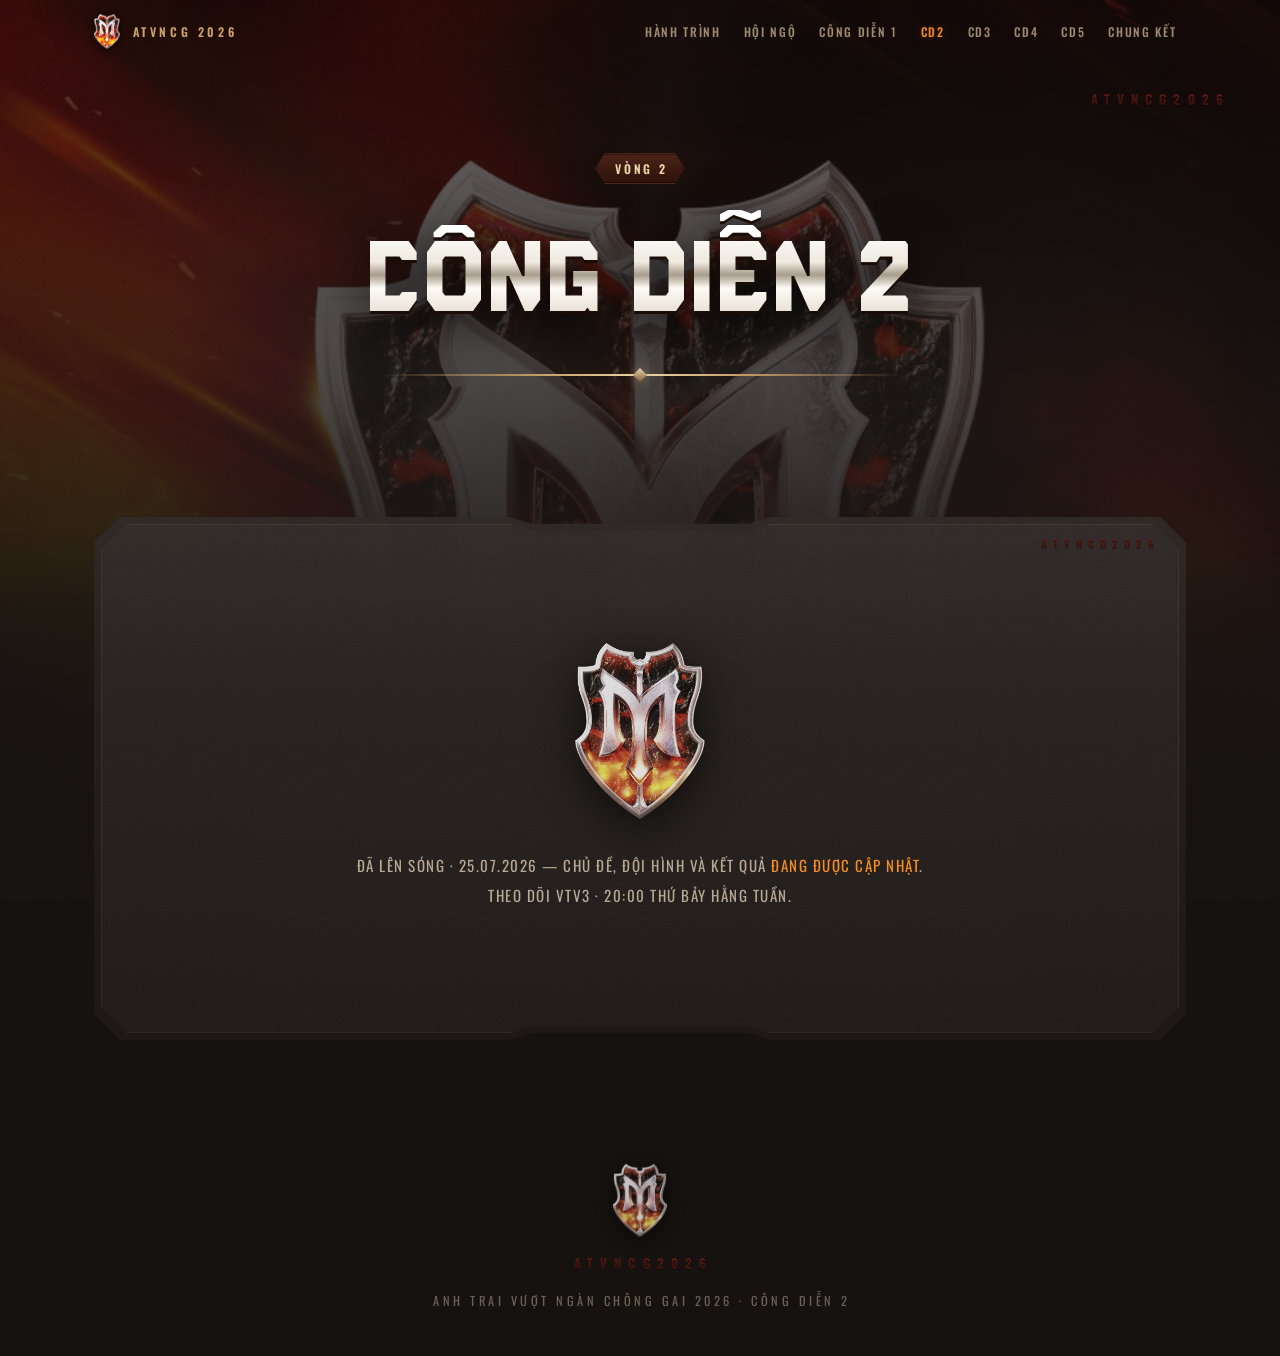
<file: cong-dien-2.html>
<!DOCTYPE html>
<html lang="vi">
<head>
<meta charset="UTF-8">
<meta name="viewport" content="width=device-width, initial-scale=1.0">
<title>ATVNCG 2026 — Công Diễn 2</title>
<link rel="preconnect" href="https://fonts.googleapis.com">
<link rel="preconnect" href="https://fonts.gstatic.com" crossorigin>
<link href="https://fonts.googleapis.com/css2?family=Anton&family=Oswald:wght@400;500;600;700&display=swap" rel="stylesheet">
<link rel="stylesheet" href="assets/styles.css">
</head>
<body>
<div class="stage"></div>

<nav class="nav">
  <a class="nav-brand" href="index.html"><img src="assets/atvncg-2026-emblem.png" alt=""><span>ATVNCG 2026</span></a>
  <div class="nav-links">
    <a href="index.html">Hành trình</a>
    <a href="cong-dien-hoi-ngo.html">Hội ngộ</a>
    <a href="cong-dien-1.html">Công diễn 1</a>
    <a href="cong-dien-2.html" class="on">CD2</a>
    <a href="cong-dien-3.html">CD3</a>
    <a href="cong-dien-4.html">CD4</a>
    <a href="cong-dien-5.html">CD5</a>
    <a href="chung-ket.html">Chung kết</a>
  </div>
</nav>

<header class="hero wrap">
  <span class="wm">ATVNCG2026</span>
  <div class="hero-kicker rv"><span class="tag">Vòng 2</span></div>
  <h1 class="rv d1">Công Diễn 2</h1>
  <div class="hero-rule rv d2"></div>
</header>

<main class="wrap">
<section class="board rv">
  <span class="wm">ATVNCG2026</span>
  <div class="soon">
    <img src="assets/atvncg-2026-emblem.png" alt="">
    <p>Chưa phát sóng — chủ đề, đội hình và luật chơi <em>sẽ cập nhật ngay khi công bố</em>.<br>
    Theo dõi lịch phát sóng VTV3 · 20:00 thứ bảy hằng tuần.</p>
  </div>
</section>
</main>

<footer>
  <img class="foot-emblem" src="assets/atvncg-2026-emblem.png" alt="">
  <span class="wm">ATVNCG2026</span>
  <p>Anh trai vượt ngàn chông gai 2026 · Công Diễn 2</p>
</footer>

<script src="assets/data.js"></script>
<script src="assets/show-page.js"></script>
<script>
const io=new IntersectionObserver(es=>{es.forEach(e=>{if(e.isIntersecting){e.target.classList.add('in');io.unobserve(e.target)}})},{threshold:.1});
document.querySelectorAll('.rv').forEach(el=>io.observe(el));
</script>
</body>
</html>
</file>
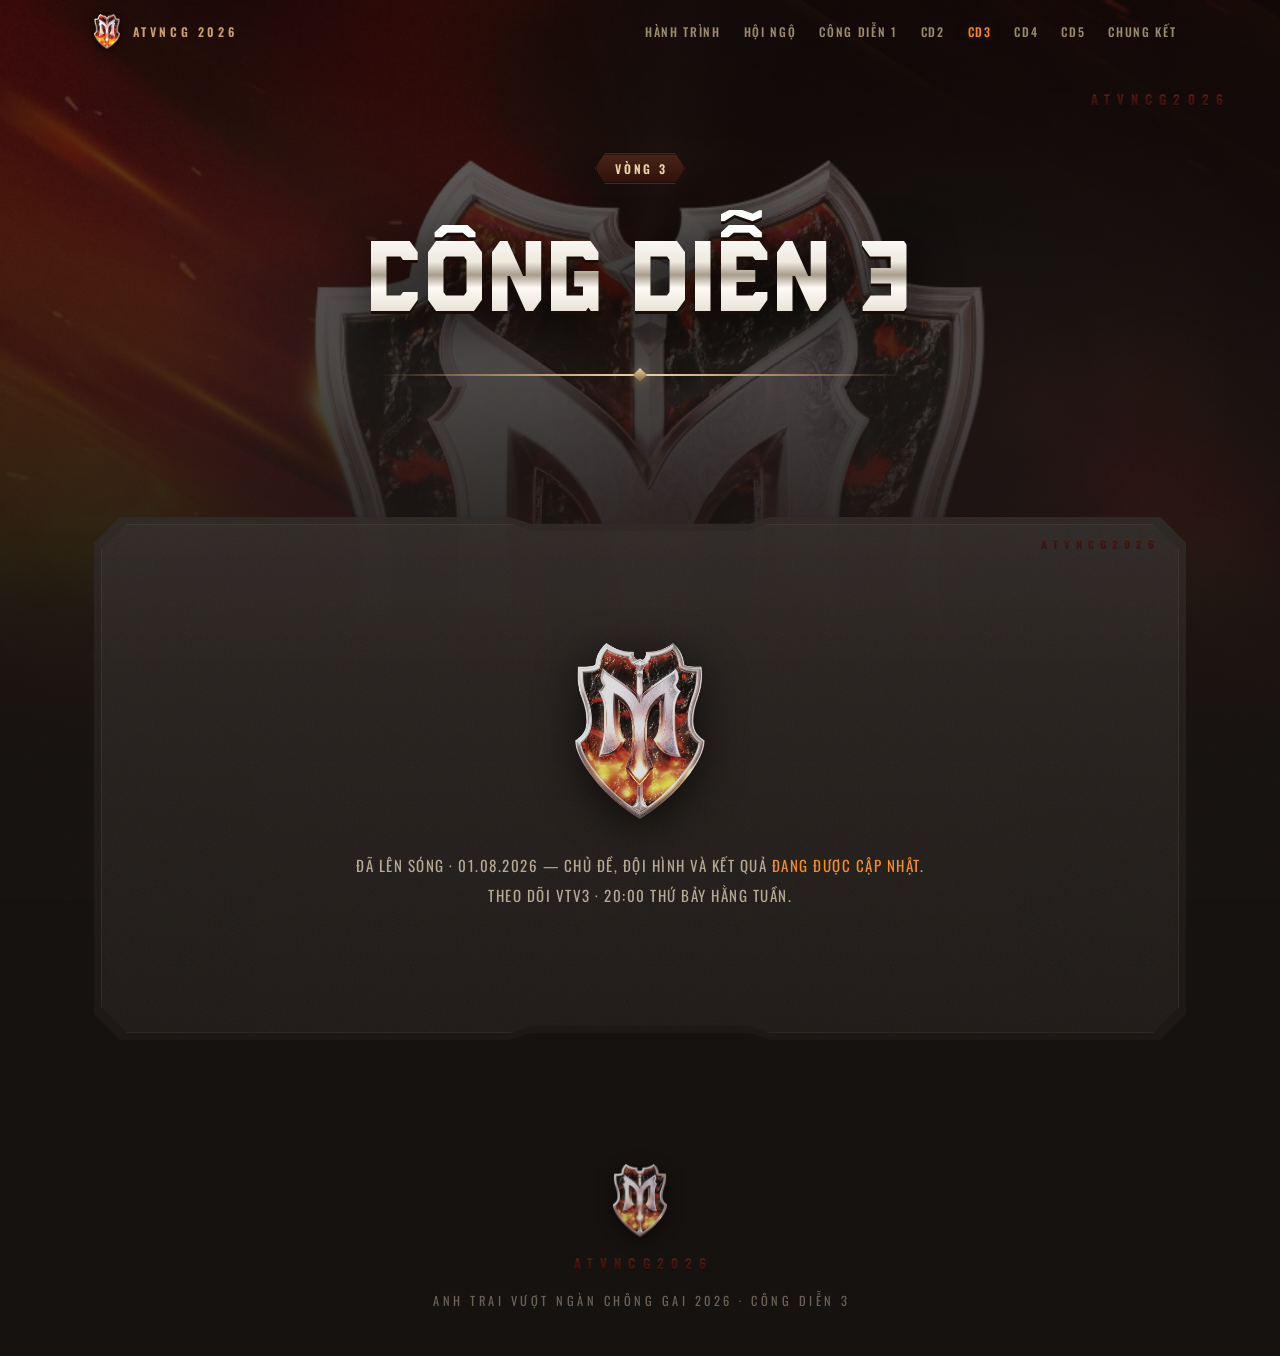
<file: cong-dien-3.html>
<!DOCTYPE html>
<html lang="vi">
<head>
<meta charset="UTF-8">
<meta name="viewport" content="width=device-width, initial-scale=1.0">
<title>ATVNCG 2026 — Công Diễn 3</title>
<link rel="preconnect" href="https://fonts.googleapis.com">
<link rel="preconnect" href="https://fonts.gstatic.com" crossorigin>
<link href="https://fonts.googleapis.com/css2?family=Anton&family=Oswald:wght@400;500;600;700&display=swap" rel="stylesheet">
<link rel="stylesheet" href="assets/styles.css">
</head>
<body>
<div class="stage"></div>

<nav class="nav">
  <a class="nav-brand" href="index.html"><img src="assets/atvncg-2026-emblem.png" alt=""><span>ATVNCG 2026</span></a>
  <div class="nav-links">
    <a href="index.html">Hành trình</a>
    <a href="cong-dien-hoi-ngo.html">Hội ngộ</a>
    <a href="cong-dien-1.html">Công diễn 1</a>
    <a href="cong-dien-2.html">CD2</a>
    <a href="cong-dien-3.html" class="on">CD3</a>
    <a href="cong-dien-4.html">CD4</a>
    <a href="cong-dien-5.html">CD5</a>
    <a href="chung-ket.html">Chung kết</a>
  </div>
</nav>

<header class="hero wrap">
  <span class="wm">ATVNCG2026</span>
  <div class="hero-kicker rv"><span class="tag">Vòng 3</span></div>
  <h1 class="rv d1">Công Diễn 3</h1>
  <div class="hero-rule rv d2"></div>
</header>

<main class="wrap">
<section class="board rv">
  <span class="wm">ATVNCG2026</span>
  <div class="soon">
    <img src="assets/atvncg-2026-emblem.png" alt="">
    <p>Chưa phát sóng — chủ đề, đội hình và luật chơi <em>sẽ cập nhật ngay khi công bố</em>.<br>
    Theo dõi lịch phát sóng VTV3 · 20:00 thứ bảy hằng tuần.</p>
  </div>
</section>
</main>

<footer>
  <img class="foot-emblem" src="assets/atvncg-2026-emblem.png" alt="">
  <span class="wm">ATVNCG2026</span>
  <p>Anh trai vượt ngàn chông gai 2026 · Công Diễn 3</p>
</footer>

<script src="assets/data.js"></script>
<script src="assets/show-page.js"></script>
<script>
const io=new IntersectionObserver(es=>{es.forEach(e=>{if(e.isIntersecting){e.target.classList.add('in');io.unobserve(e.target)}})},{threshold:.1});
document.querySelectorAll('.rv').forEach(el=>io.observe(el));
</script>
</body>
</html>
</file>
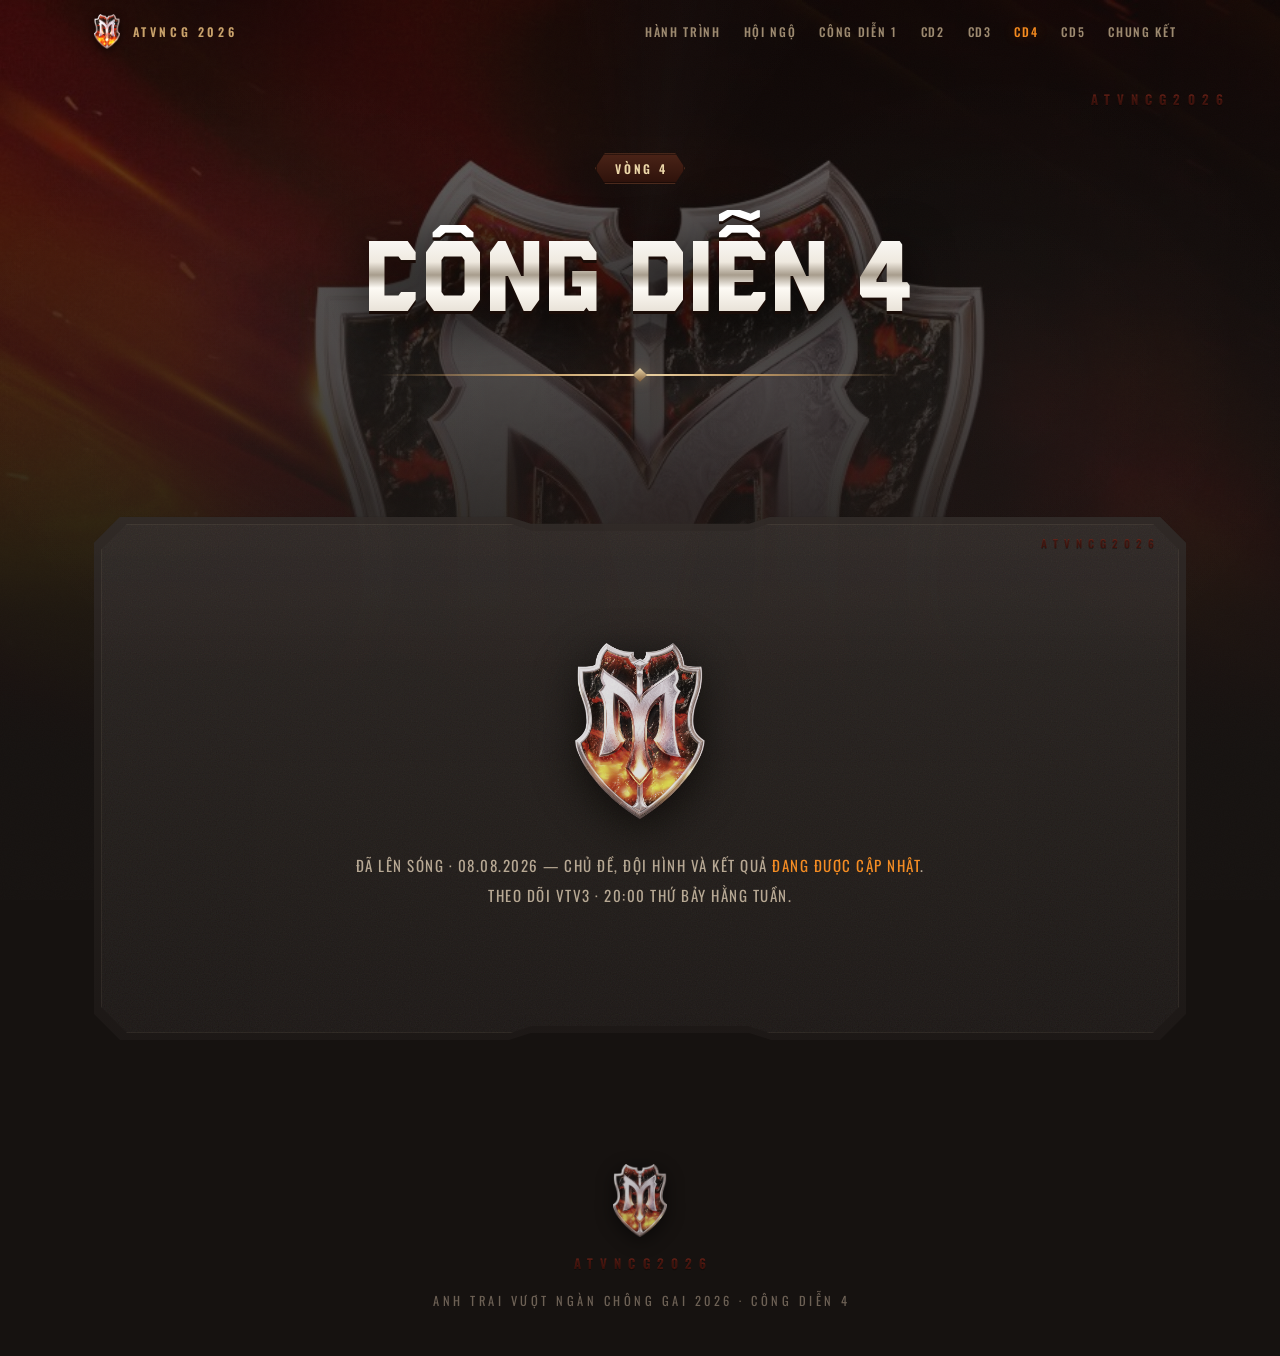
<file: cong-dien-4.html>
<!DOCTYPE html>
<html lang="vi">
<head>
<meta charset="UTF-8">
<meta name="viewport" content="width=device-width, initial-scale=1.0">
<title>ATVNCG 2026 — Công Diễn 4</title>
<link rel="preconnect" href="https://fonts.googleapis.com">
<link rel="preconnect" href="https://fonts.gstatic.com" crossorigin>
<link href="https://fonts.googleapis.com/css2?family=Anton&family=Oswald:wght@400;500;600;700&display=swap" rel="stylesheet">
<link rel="stylesheet" href="assets/styles.css">
</head>
<body>
<div class="stage"></div>

<nav class="nav">
  <a class="nav-brand" href="index.html"><img src="assets/atvncg-2026-emblem.png" alt=""><span>ATVNCG 2026</span></a>
  <div class="nav-links">
    <a href="index.html">Hành trình</a>
    <a href="cong-dien-hoi-ngo.html">Hội ngộ</a>
    <a href="cong-dien-1.html">Công diễn 1</a>
    <a href="cong-dien-2.html">CD2</a>
    <a href="cong-dien-3.html">CD3</a>
    <a href="cong-dien-4.html" class="on">CD4</a>
    <a href="cong-dien-5.html">CD5</a>
    <a href="chung-ket.html">Chung kết</a>
  </div>
</nav>

<header class="hero wrap">
  <span class="wm">ATVNCG2026</span>
  <div class="hero-kicker rv"><span class="tag">Vòng 4</span></div>
  <h1 class="rv d1">Công Diễn 4</h1>
  <div class="hero-rule rv d2"></div>
</header>

<main class="wrap">
<section class="board rv">
  <span class="wm">ATVNCG2026</span>
  <div class="soon">
    <img src="assets/atvncg-2026-emblem.png" alt="">
    <p>Chưa phát sóng — chủ đề, đội hình và luật chơi <em>sẽ cập nhật ngay khi công bố</em>.<br>
    Theo dõi lịch phát sóng VTV3 · 20:00 thứ bảy hằng tuần.</p>
  </div>
</section>
</main>

<footer>
  <img class="foot-emblem" src="assets/atvncg-2026-emblem.png" alt="">
  <span class="wm">ATVNCG2026</span>
  <p>Anh trai vượt ngàn chông gai 2026 · Công Diễn 4</p>
</footer>

<script src="assets/data.js"></script>
<script src="assets/show-page.js"></script>
<script>
const io=new IntersectionObserver(es=>{es.forEach(e=>{if(e.isIntersecting){e.target.classList.add('in');io.unobserve(e.target)}})},{threshold:.1});
document.querySelectorAll('.rv').forEach(el=>io.observe(el));
</script>
</body>
</html>
</file>
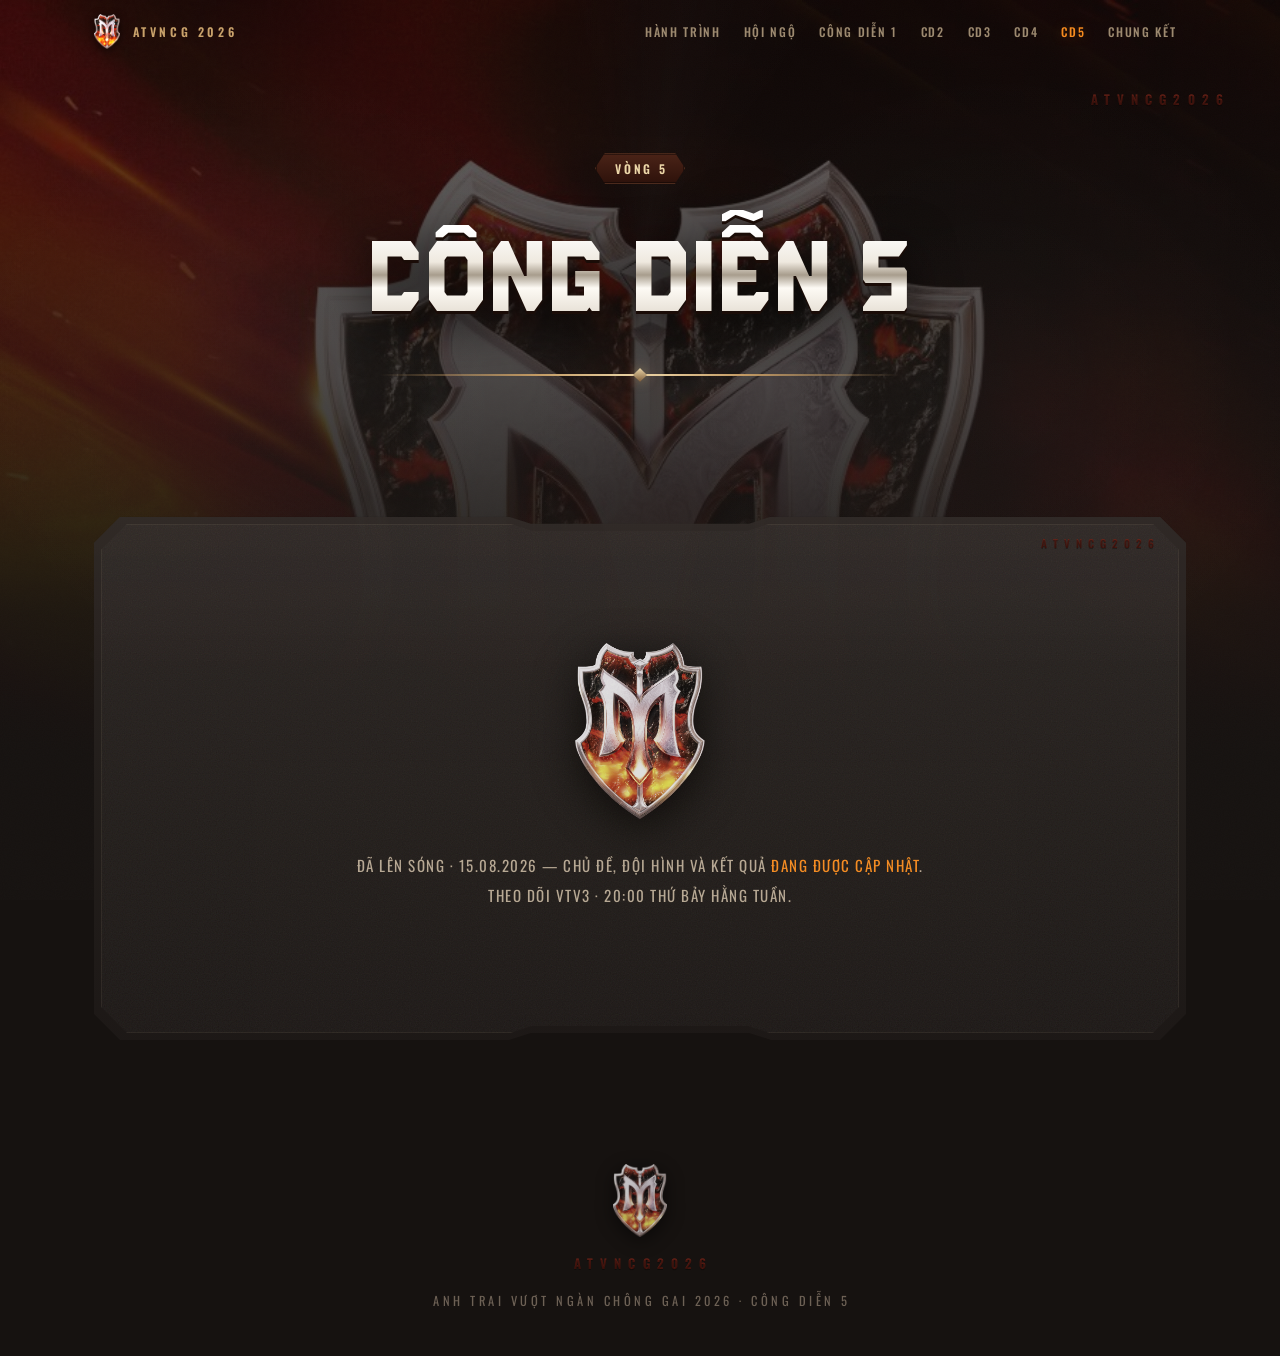
<file: cong-dien-5.html>
<!DOCTYPE html>
<html lang="vi">
<head>
<meta charset="UTF-8">
<meta name="viewport" content="width=device-width, initial-scale=1.0">
<title>ATVNCG 2026 — Công Diễn 5</title>
<link rel="preconnect" href="https://fonts.googleapis.com">
<link rel="preconnect" href="https://fonts.gstatic.com" crossorigin>
<link href="https://fonts.googleapis.com/css2?family=Anton&family=Oswald:wght@400;500;600;700&display=swap" rel="stylesheet">
<link rel="stylesheet" href="assets/styles.css">
</head>
<body>
<div class="stage"></div>

<nav class="nav">
  <a class="nav-brand" href="index.html"><img src="assets/atvncg-2026-emblem.png" alt=""><span>ATVNCG 2026</span></a>
  <div class="nav-links">
    <a href="index.html">Hành trình</a>
    <a href="cong-dien-hoi-ngo.html">Hội ngộ</a>
    <a href="cong-dien-1.html">Công diễn 1</a>
    <a href="cong-dien-2.html">CD2</a>
    <a href="cong-dien-3.html">CD3</a>
    <a href="cong-dien-4.html">CD4</a>
    <a href="cong-dien-5.html" class="on">CD5</a>
    <a href="chung-ket.html">Chung kết</a>
  </div>
</nav>

<header class="hero wrap">
  <span class="wm">ATVNCG2026</span>
  <div class="hero-kicker rv"><span class="tag">Vòng 5</span></div>
  <h1 class="rv d1">Công Diễn 5</h1>
  <div class="hero-rule rv d2"></div>
</header>

<main class="wrap">
<section class="board rv">
  <span class="wm">ATVNCG2026</span>
  <div class="soon">
    <img src="assets/atvncg-2026-emblem.png" alt="">
    <p>Chưa phát sóng — chủ đề, đội hình và luật chơi <em>sẽ cập nhật ngay khi công bố</em>.<br>
    Theo dõi lịch phát sóng VTV3 · 20:00 thứ bảy hằng tuần.</p>
  </div>
</section>
</main>

<footer>
  <img class="foot-emblem" src="assets/atvncg-2026-emblem.png" alt="">
  <span class="wm">ATVNCG2026</span>
  <p>Anh trai vượt ngàn chông gai 2026 · Công Diễn 5</p>
</footer>

<script src="assets/data.js"></script>
<script src="assets/show-page.js"></script>
<script>
const io=new IntersectionObserver(es=>{es.forEach(e=>{if(e.isIntersecting){e.target.classList.add('in');io.unobserve(e.target)}})},{threshold:.1});
document.querySelectorAll('.rv').forEach(el=>io.observe(el));
</script>
</body>
</html>
</file>
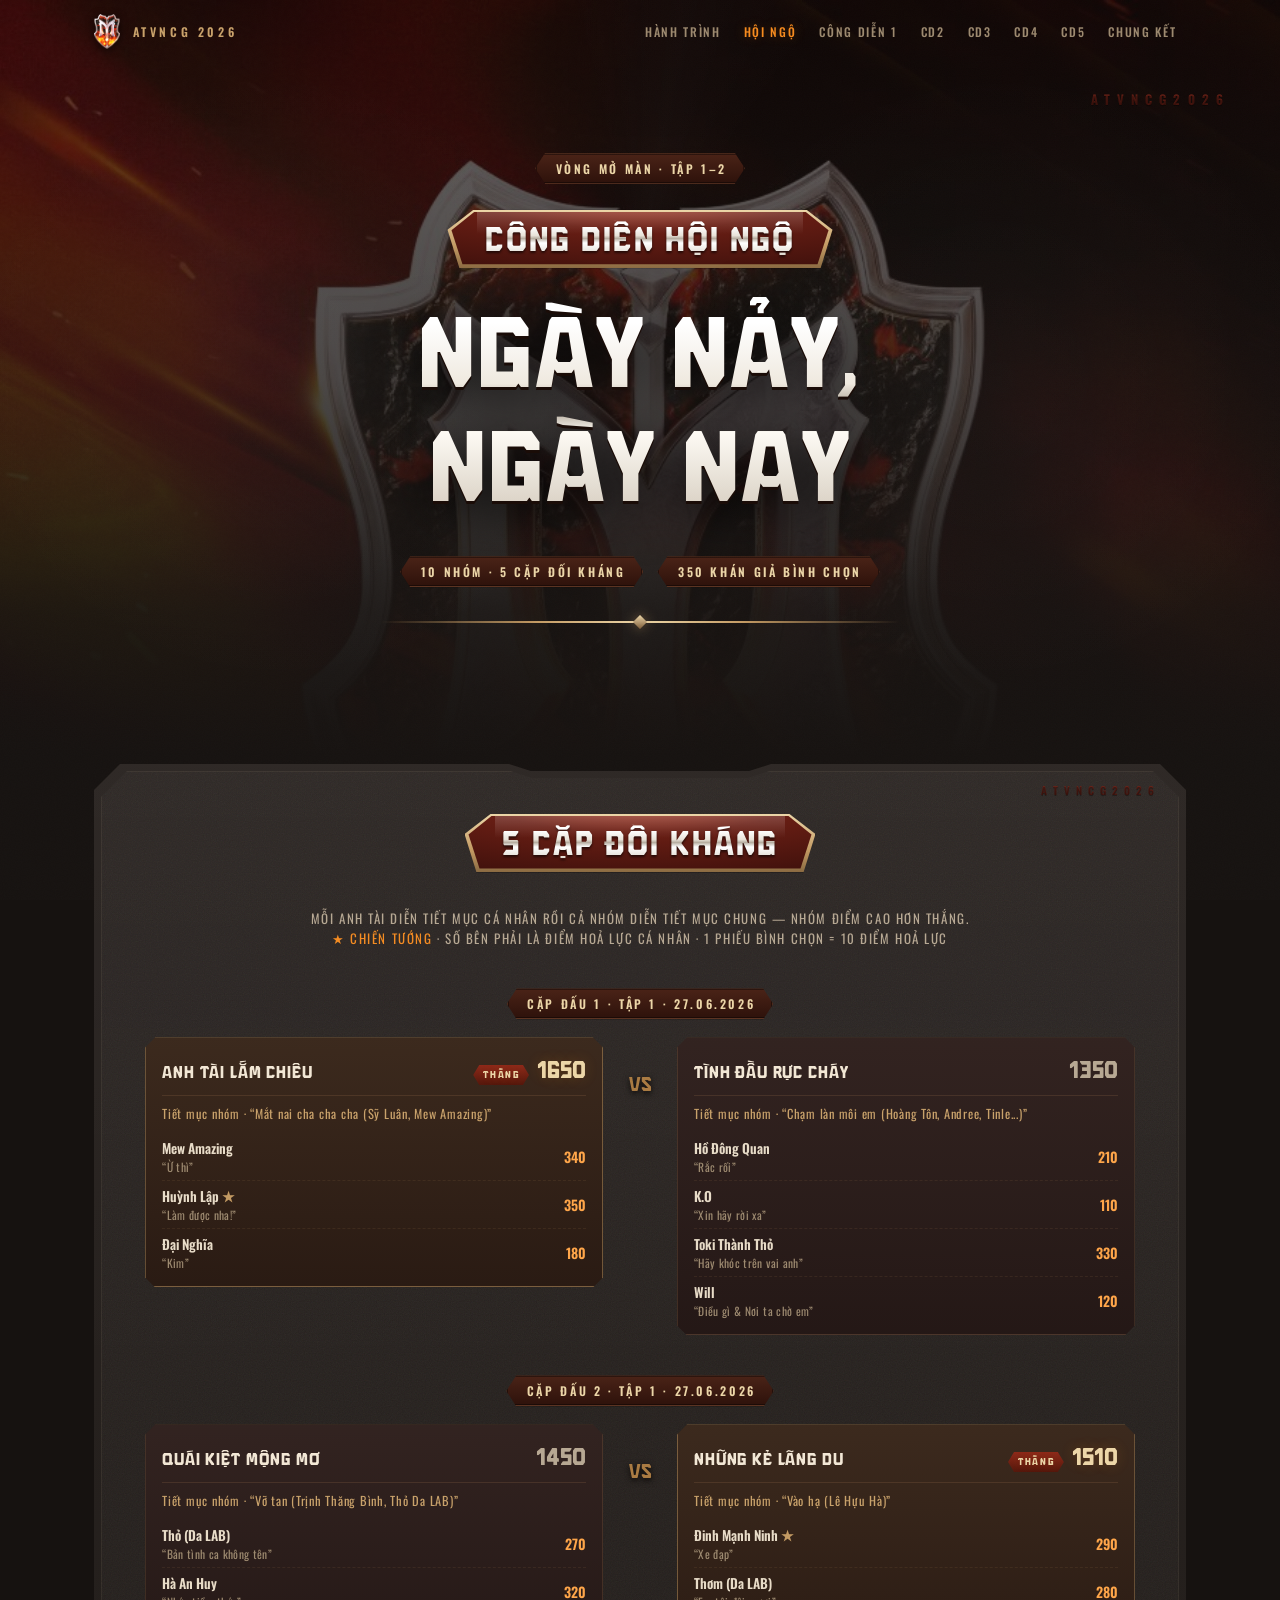
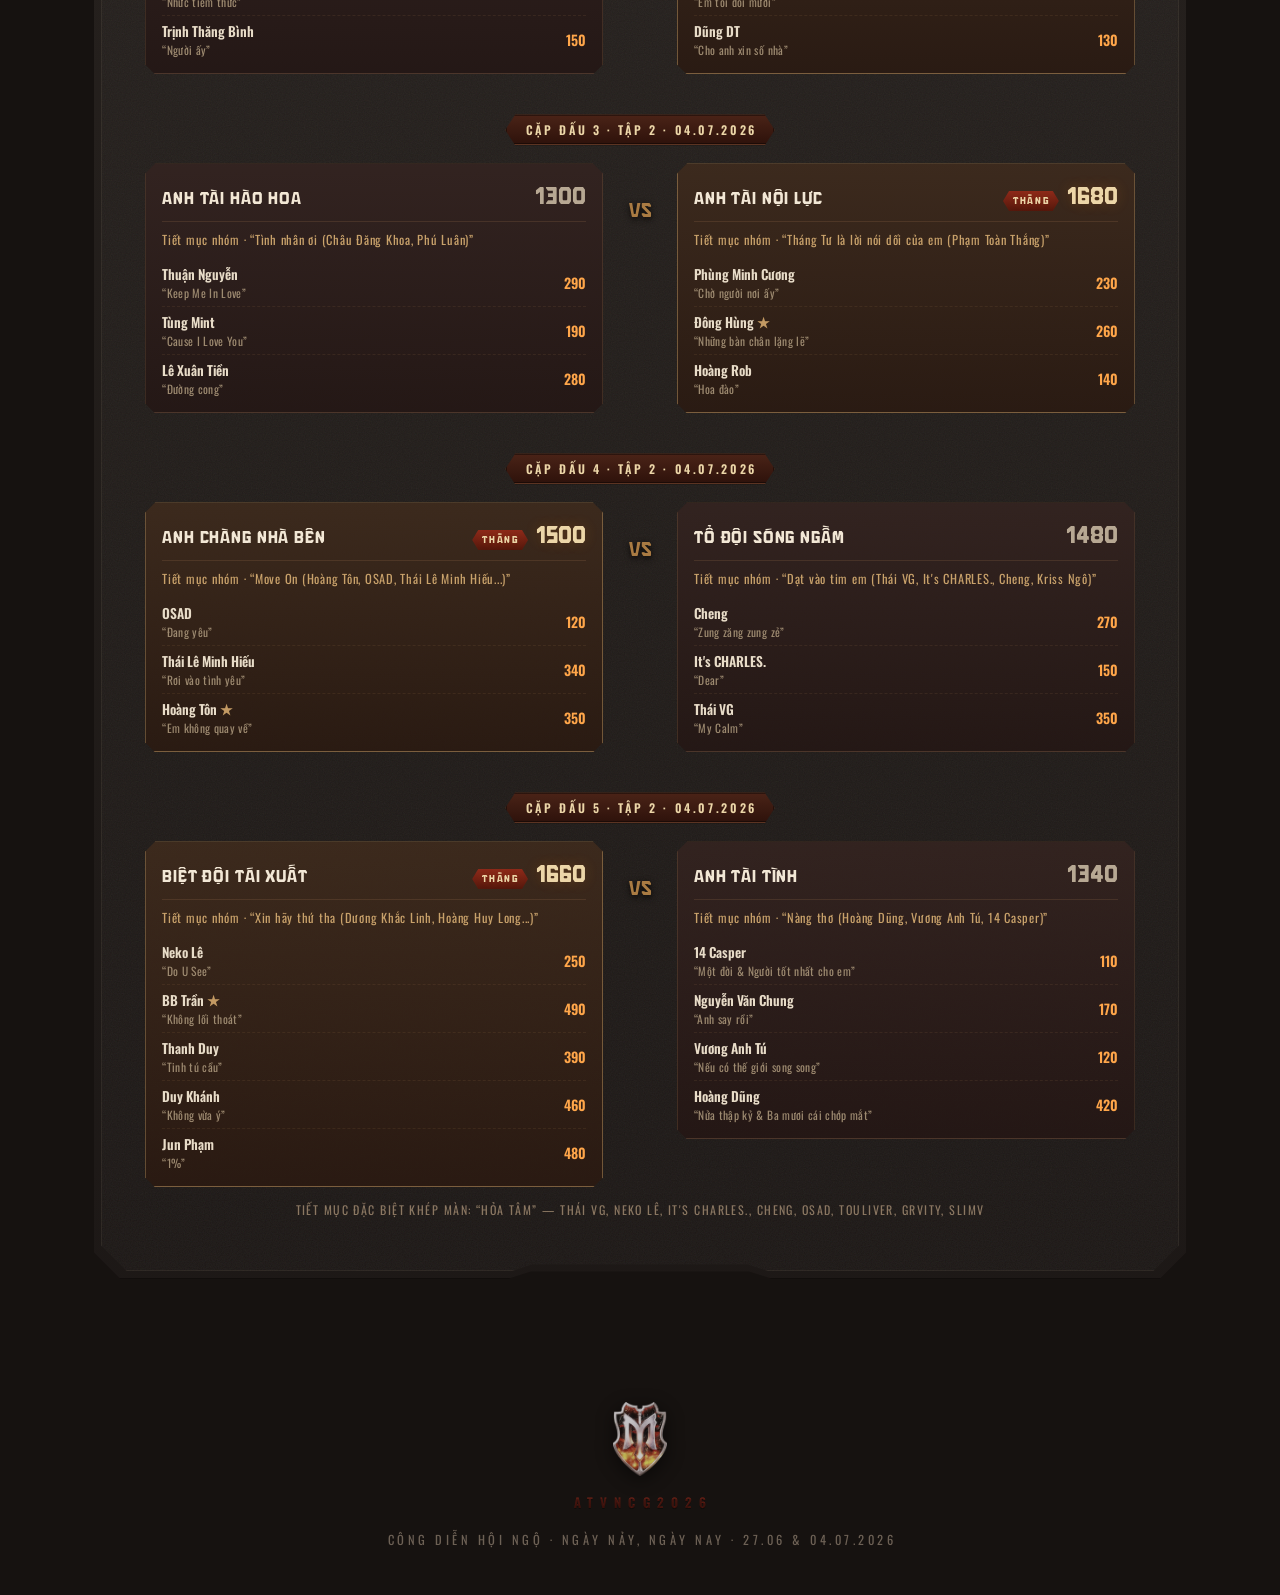
<file: cong-dien-hoi-ngo.html>
<!DOCTYPE html>
<html lang="vi">
<head>
<meta charset="UTF-8">
<meta name="viewport" content="width=device-width, initial-scale=1.0">
<title>ATVNCG 2026 — Công Diễn Hội Ngộ · Ngày Nảy Ngày Nay</title>
<link rel="preconnect" href="https://fonts.googleapis.com">
<link rel="preconnect" href="https://fonts.gstatic.com" crossorigin>
<link href="https://fonts.googleapis.com/css2?family=Anton&family=Oswald:wght@400;500;600;700&display=swap" rel="stylesheet">
<link rel="stylesheet" href="assets/styles.css">
</head>
<body>
<div class="stage"></div>

<nav class="nav">
  <a class="nav-brand" href="index.html"><img src="assets/atvncg-2026-emblem.png" alt=""><span>ATVNCG 2026</span></a>
  <div class="nav-links">
    <a href="index.html">Hành trình</a>
    <a href="cong-dien-hoi-ngo.html" class="on">Hội ngộ</a>
    <a href="cong-dien-1.html">Công diễn 1</a>
    <a href="cong-dien-2.html">CD2</a>
    <a href="cong-dien-3.html">CD3</a>
    <a href="cong-dien-4.html">CD4</a>
    <a href="cong-dien-5.html">CD5</a>
    <a href="chung-ket.html">Chung kết</a>
  </div>
</nav>

<header class="hero wrap">
  <span class="wm">ATVNCG2026</span>
  <div class="hero-kicker rv"><span class="tag">Vòng mở màn · Tập 1–2</span></div>
  <div class="rv d1"><span class="plaque"><i><span class="t">Công Diễn Hội Ngộ</span></i></span></div>
  <h1 class="rv d1">Ngày Nảy,<br>Ngày Nay</h1>
  <div class="hero-meta rv d2">
    <span class="tag">10 nhóm · 5 cặp đối kháng</span>
    <span class="tag">350 khán giả bình chọn</span>
  </div>
  <div class="hero-rule rv d3"></div>
</header>

<main class="wrap">

<section class="board rv">
  <span class="wm">ATVNCG2026</span>
  <div class="board-title"><span class="plaque"><i><span class="t">5 Cặp Đối Kháng</span></i></span></div>
  <p class="bxh-sub">Mỗi anh tài diễn tiết mục cá nhân rồi cả nhóm diễn tiết mục chung — nhóm điểm cao hơn thắng.<br><em>★ chiến tướng</em> · số bên phải là điểm hoả lực cá nhân · 1 phiếu bình chọn = 10 điểm hoả lực</p>
  <div class="match rv">
    <div class="match-head"><span class="tag">Cặp đấu 1 · Tập 1 · 27.06.2026</span></div>
    <div class="match-grid">
      <div class="team win">
        <div class="team-head"><b>Anh tài lắm chiêu</b>
          <span class="team-score"><span class="win-tag">Thắng</span><span>1650</span></span></div>
        <div class="team-song">Tiết mục nhóm · “Mắt nai cha cha cha (Sỹ Luân, Mew Amazing)”</div>
        <div class="trow">
          <span class="t-n">Mew Amazing<span class="t-s">“Ừ thì”</span></span>
          <span class="t-hl">340</span>
        </div>
        <div class="trow">
          <span class="t-n">Huỳnh Lập<i> ★</i><span class="t-s">“Làm được nha!”</span></span>
          <span class="t-hl">350</span>
        </div>
        <div class="trow">
          <span class="t-n">Đại Nghĩa<span class="t-s">“Kim”</span></span>
          <span class="t-hl">180</span>
        </div>
      </div>
      <div class="vs"><span>VS</span></div>
      <div class="team">
        <div class="team-head"><b>Tình đầu rực cháy</b>
          <span class="team-score"><span>1350</span></span></div>
        <div class="team-song">Tiết mục nhóm · “Chạm làn môi em (Hoàng Tôn, Andree, Tinle...)”</div>
        <div class="trow">
          <span class="t-n">Hồ Đông Quan<span class="t-s">“Rắc rối”</span></span>
          <span class="t-hl">210</span>
        </div>
        <div class="trow">
          <span class="t-n">K.O<span class="t-s">“Xin hãy rời xa”</span></span>
          <span class="t-hl">110</span>
        </div>
        <div class="trow">
          <span class="t-n">Toki Thành Thỏ<span class="t-s">“Hãy khóc trên vai anh”</span></span>
          <span class="t-hl">330</span>
        </div>
        <div class="trow">
          <span class="t-n">Will<span class="t-s">“Điều gì &amp; Nơi ta chờ em”</span></span>
          <span class="t-hl">120</span>
        </div>
      </div>
    </div>
  </div>
  <div class="match rv">
    <div class="match-head"><span class="tag">Cặp đấu 2 · Tập 1 · 27.06.2026</span></div>
    <div class="match-grid">
      <div class="team">
        <div class="team-head"><b>Quái kiệt mộng mơ</b>
          <span class="team-score"><span>1450</span></span></div>
        <div class="team-song">Tiết mục nhóm · “Vỡ tan (Trịnh Thăng Bình, Thỏ Da LAB)”</div>
        <div class="trow">
          <span class="t-n">Thỏ (Da LAB)<span class="t-s">“Bản tình ca không tên”</span></span>
          <span class="t-hl">270</span>
        </div>
        <div class="trow">
          <span class="t-n">Hà An Huy<span class="t-s">“Nhức tiềm thức”</span></span>
          <span class="t-hl">320</span>
        </div>
        <div class="trow">
          <span class="t-n">Trịnh Thăng Bình<span class="t-s">“Người ấy”</span></span>
          <span class="t-hl">150</span>
        </div>
      </div>
      <div class="vs"><span>VS</span></div>
      <div class="team win">
        <div class="team-head"><b>Những kẻ lãng du</b>
          <span class="team-score"><span class="win-tag">Thắng</span><span>1510</span></span></div>
        <div class="team-song">Tiết mục nhóm · “Vào hạ (Lê Hựu Hà)”</div>
        <div class="trow">
          <span class="t-n">Đinh Mạnh Ninh<i> ★</i><span class="t-s">“Xe đạp”</span></span>
          <span class="t-hl">290</span>
        </div>
        <div class="trow">
          <span class="t-n">Thơm (Da LAB)<span class="t-s">“Em tôi đôi mươi”</span></span>
          <span class="t-hl">280</span>
        </div>
        <div class="trow">
          <span class="t-n">Dũng DT<span class="t-s">“Cho anh xin số nhà”</span></span>
          <span class="t-hl">130</span>
        </div>
      </div>
    </div>
  </div>
  <div class="match rv">
    <div class="match-head"><span class="tag">Cặp đấu 3 · Tập 2 · 04.07.2026</span></div>
    <div class="match-grid">
      <div class="team">
        <div class="team-head"><b>Anh tài hào hoa</b>
          <span class="team-score"><span>1300</span></span></div>
        <div class="team-song">Tiết mục nhóm · “Tình nhân ơi (Châu Đăng Khoa, Phú Luân)”</div>
        <div class="trow">
          <span class="t-n">Thuận Nguyễn<span class="t-s">“Keep Me In Love”</span></span>
          <span class="t-hl">290</span>
        </div>
        <div class="trow">
          <span class="t-n">Tùng Mint<span class="t-s">“Cause I Love You”</span></span>
          <span class="t-hl">190</span>
        </div>
        <div class="trow">
          <span class="t-n">Lê Xuân Tiền<span class="t-s">“Đường cong”</span></span>
          <span class="t-hl">280</span>
        </div>
      </div>
      <div class="vs"><span>VS</span></div>
      <div class="team win">
        <div class="team-head"><b>Anh tài nội lực</b>
          <span class="team-score"><span class="win-tag">Thắng</span><span>1680</span></span></div>
        <div class="team-song">Tiết mục nhóm · “Tháng Tư là lời nói dối của em (Phạm Toàn Thắng)”</div>
        <div class="trow">
          <span class="t-n">Phùng Minh Cương<span class="t-s">“Chờ người nơi ấy”</span></span>
          <span class="t-hl">230</span>
        </div>
        <div class="trow">
          <span class="t-n">Đông Hùng<i> ★</i><span class="t-s">“Những bàn chân lặng lẽ”</span></span>
          <span class="t-hl">260</span>
        </div>
        <div class="trow">
          <span class="t-n">Hoàng Rob<span class="t-s">“Hoa đào”</span></span>
          <span class="t-hl">140</span>
        </div>
      </div>
    </div>
  </div>
  <div class="match rv">
    <div class="match-head"><span class="tag">Cặp đấu 4 · Tập 2 · 04.07.2026</span></div>
    <div class="match-grid">
      <div class="team win">
        <div class="team-head"><b>Anh chàng nhà bên</b>
          <span class="team-score"><span class="win-tag">Thắng</span><span>1500</span></span></div>
        <div class="team-song">Tiết mục nhóm · “Move On (Hoàng Tôn, OSAD, Thái Lê Minh Hiếu...)”</div>
        <div class="trow">
          <span class="t-n">OSAD<span class="t-s">“Đang yêu”</span></span>
          <span class="t-hl">120</span>
        </div>
        <div class="trow">
          <span class="t-n">Thái Lê Minh Hiếu<span class="t-s">“Rơi vào tình yêu”</span></span>
          <span class="t-hl">340</span>
        </div>
        <div class="trow">
          <span class="t-n">Hoàng Tôn<i> ★</i><span class="t-s">“Em không quay về”</span></span>
          <span class="t-hl">350</span>
        </div>
      </div>
      <div class="vs"><span>VS</span></div>
      <div class="team">
        <div class="team-head"><b>Tổ đội sóng ngầm</b>
          <span class="team-score"><span>1480</span></span></div>
        <div class="team-song">Tiết mục nhóm · “Dạt vào tim em (Thái VG, It&#x27;s CHARLES., Cheng, Kriss Ngô)”</div>
        <div class="trow">
          <span class="t-n">Cheng<span class="t-s">“Zung zăng zung zẻ”</span></span>
          <span class="t-hl">270</span>
        </div>
        <div class="trow">
          <span class="t-n">It&#x27;s CHARLES.<span class="t-s">“Dear”</span></span>
          <span class="t-hl">150</span>
        </div>
        <div class="trow">
          <span class="t-n">Thái VG<span class="t-s">“My Calm”</span></span>
          <span class="t-hl">350</span>
        </div>
      </div>
    </div>
  </div>
  <div class="match rv">
    <div class="match-head"><span class="tag">Cặp đấu 5 · Tập 2 · 04.07.2026</span></div>
    <div class="match-grid">
      <div class="team win">
        <div class="team-head"><b>Biệt đội tái xuất</b>
          <span class="team-score"><span class="win-tag">Thắng</span><span>1660</span></span></div>
        <div class="team-song">Tiết mục nhóm · “Xin hãy thứ tha (Dương Khắc Linh, Hoàng Huy Long...)”</div>
        <div class="trow">
          <span class="t-n">Neko Lê<span class="t-s">“Do U See”</span></span>
          <span class="t-hl">250</span>
        </div>
        <div class="trow">
          <span class="t-n">BB Trần<i> ★</i><span class="t-s">“Không lối thoát”</span></span>
          <span class="t-hl">490</span>
        </div>
        <div class="trow">
          <span class="t-n">Thanh Duy<span class="t-s">“Tinh tú cầu”</span></span>
          <span class="t-hl">390</span>
        </div>
        <div class="trow">
          <span class="t-n">Duy Khánh<span class="t-s">“Không vừa ý”</span></span>
          <span class="t-hl">460</span>
        </div>
        <div class="trow">
          <span class="t-n">Jun Phạm<span class="t-s">“1%”</span></span>
          <span class="t-hl">480</span>
        </div>
      </div>
      <div class="vs"><span>VS</span></div>
      <div class="team">
        <div class="team-head"><b>Anh tài tình</b>
          <span class="team-score"><span>1340</span></span></div>
        <div class="team-song">Tiết mục nhóm · “Nàng thơ (Hoàng Dũng, Vương Anh Tú, 14 Casper)”</div>
        <div class="trow">
          <span class="t-n">14 Casper<span class="t-s">“Một đời &amp; Người tốt nhất cho em”</span></span>
          <span class="t-hl">110</span>
        </div>
        <div class="trow">
          <span class="t-n">Nguyễn Văn Chung<span class="t-s">“Anh say rồi”</span></span>
          <span class="t-hl">170</span>
        </div>
        <div class="trow">
          <span class="t-n">Vương Anh Tú<span class="t-s">“Nếu có thế giới song song”</span></span>
          <span class="t-hl">120</span>
        </div>
        <div class="trow">
          <span class="t-n">Hoàng Dũng<span class="t-s">“Nửa thập kỷ &amp; Ba mươi cái chớp mắt”</span></span>
          <span class="t-hl">420</span>
        </div>
      </div>
    </div>
  </div>
  <p class="match-note rv">Tiết mục đặc biệt khép màn: “Hỏa tâm” — Thái VG, Neko Lê, It's CHARLES., Cheng, OSAD, Touliver, GRVITY, SlimV</p>
</section>

</main>

<footer>
  <img class="foot-emblem" src="assets/atvncg-2026-emblem.png" alt="">
  <span class="wm">ATVNCG2026</span>
  <p>Công diễn hội ngộ · Ngày nảy, ngày nay · 27.06 &amp; 04.07.2026</p>
</footer>

<script>
const io=new IntersectionObserver(es=>{es.forEach(e=>{if(e.isIntersecting){e.target.classList.add('in');io.unobserve(e.target)}})},{threshold:.1});
document.querySelectorAll('.rv').forEach(el=>io.observe(el));
</script>
</body>
</html>
</file>
<file: assets/styles.css>
@font-face{
  font-family:'TNH Xuong';
  src:url('fonts/tnh-xuong.otf') format('opentype');
  font-weight:400;font-style:normal;font-display:swap;
}
:root{
  --font-display:'TNH Xuong','Anton',sans-serif;
  --bg-0:#161210;
  --bg-1:#211c19;
  --bg-2:#2b2522;
  --maroon-0:#3a0f0b;
  --maroon-1:#691e14;
  --maroon-2:#8e2a1a;
  --gold-0:#7d5c39;
  --gold-1:#c39a63;
  --gold-2:#ecd6a8;
  --orange:#f68b1f;
  --orange-hi:#ffa64a;
  --steel-0:#8f8b84;
  --steel-1:#c9c5bf;
  --steel-2:#efece7;
  --ink:#2a1410;
  --paper:#f6f1e8;
  --wm:#63201666;
  --noise:url("data:image/svg+xml,%3Csvg xmlns='http://www.w3.org/2000/svg' width='160' height='160'%3E%3Cfilter id='n'%3E%3CfeTurbulence type='fractalNoise' baseFrequency='0.85' numOctaves='2' stitchTiles='stitch'/%3E%3C/filter%3E%3Crect width='100%25' height='100%25' filter='url(%23n)' opacity='0.5'/%3E%3C/svg%3E");
  --noise-soft:url("data:image/svg+xml,%3Csvg xmlns='http://www.w3.org/2000/svg' width='160' height='160'%3E%3Cfilter id='n'%3E%3CfeTurbulence type='fractalNoise' baseFrequency='0.85' numOctaves='2' stitchTiles='stitch'/%3E%3C/filter%3E%3Crect width='100%25' height='100%25' filter='url(%23n)' opacity='0.1'/%3E%3C/svg%3E");
}
*{margin:0;padding:0;box-sizing:border-box}
html{scroll-behavior:smooth}
body{
  font-family:'Oswald',sans-serif;
  background:var(--bg-0);
  color:var(--paper);
  overflow-x:hidden;
  -webkit-font-smoothing:antialiased;
}
/* ===== ambient background ===== */
.stage{
  position:fixed;inset:0;z-index:-2;
  background:
    linear-gradient(180deg,#100a08a1 0%,#161210c9 42%,#161210f5 68%,#161210 84%),
    url('bg-fire.jpg') center top/cover no-repeat,
    #161210;
}
.stage::before{ /* giant faint emblem */
  content:"";position:absolute;inset:0;
  background:
    radial-gradient(38% 52% at 22% 42%, #ffffff05, transparent 70%),
    radial-gradient(38% 52% at 78% 42%, #ffffff05, transparent 70%),
    conic-gradient(from 200deg at 50% 30%, transparent 0 40%, #ffffff04 47%, transparent 55%);
}
.stage::after{ /* film grain */
  content:"";position:absolute;inset:0;
  background:var(--noise);background-size:160px;
  opacity:.04;
}

.wrap{max-width:1180px;margin:0 auto;padding:0 clamp(16px,4vw,44px)}

/* ===== watermark ===== */
.wm{
  font-family:'Oswald';font-weight:600;
  letter-spacing:.55em;text-indent:.55em;
  color:transparent;
  background:linear-gradient(180deg,#7c281c,#4a140d);
  -webkit-background-clip:text;background-clip:text;
  text-shadow:0 1px 0 #00000055;
  font-size:13px;user-select:none;white-space:nowrap;
}

/* ===== title plaque ===== */
.plaque{
  position:relative;display:inline-block;
  padding:2px;
  filter:drop-shadow(0 8px 18px #000000aa);
  clip-path:polygon(26px 0,calc(100% - 26px) 0,100% 34%,calc(100% - 12px) 100%,12px 100%,0 34%);
  background:linear-gradient(180deg,var(--gold-2) 0%,var(--gold-1) 26%,#5c4326 55%,var(--gold-1) 78%,var(--gold-2) 100%);
  background-size:100% 240%;
  animation:gold-flow 7s ease-in-out infinite alternate;
}
.plaque i{
  display:block;font-style:normal;
  clip-path:polygon(25px 0,calc(100% - 25px) 0,calc(100% - 2px) 34%,calc(100% - 13px) calc(100% - 2px),13px calc(100% - 2px),2px 34%);
  background:
    radial-gradient(120% 160% at 50% -30%, #b3402a 0%, var(--maroon-1) 38%, var(--maroon-0) 100%);
  padding:.55em 2.2em .62em;
}
.plaque i::after{content:"";position:absolute;inset:2px 30px auto;height:38%;
  background:linear-gradient(180deg,#ffffff2e,transparent);pointer-events:none}
.plaque .t{
  font-family:var(--font-display);letter-spacing:.06em;text-transform:uppercase;
  font-size:clamp(20px,3.4vw,34px);line-height:1.05;
  background:
    linear-gradient(115deg,transparent 30%,#3f342a52 40%,#ffffff 47%,#3f342a52 54%,transparent 64%),
    linear-gradient(180deg,#ffffff 18%,#e8e2d8 42%,#b7aea1 50%,#ffffff 62%,#d9d2c6 100%);
  background-size:260% 100%,100% 100%;
  background-position:135% 0,0 0;
  -webkit-background-clip:text;background-clip:text;color:transparent;
  filter:drop-shadow(0 2px 1px #00000090);
  animation:text-shine 9s ease-in-out 2.6s infinite;
}

/* small bronze tag */
.tag{
  display:inline-block;position:relative;
  font-weight:600;letter-spacing:.22em;text-indent:.22em;text-transform:uppercase;
  font-size:12px;color:var(--gold-2);
  background:linear-gradient(180deg,#4a2317,#2e120b);
  border:1px solid #a4795033;box-shadow:inset 0 0 0 1px #00000066,0 4px 10px #00000066;
  padding:.5em 1.4em;
  clip-path:polygon(10px 0,calc(100% - 10px) 0,100% 50%,calc(100% - 10px) 100%,10px 100%,0 50%);
}

/* ===== hero ===== */
.hero{position:relative;padding:clamp(48px,7vw,90px) 0 clamp(48px,6vw,84px);text-align:center}
.hero .wm{position:absolute;top:26px;right:0}
.hero-kicker{margin-bottom:26px}
.hero h1{
  font-family:var(--font-display);text-transform:uppercase;
  font-size:clamp(42px,8.4vw,100px);line-height:1.14;letter-spacing:.02em;padding:.08em 0;
  background:
    linear-gradient(115deg,transparent 30%,#3f342a59 40%,#ffffff 47%,#3f342a59 54%,transparent 64%),
    linear-gradient(180deg,#fff 15%,#efe9df 40%,#a89d8d 50%,#fdfaf4 60%,#cfc5b6 100%);
  background-size:260% 100%,100% 100%;
  background-position:135% 0,0 0;
  -webkit-background-clip:text;background-clip:text;color:transparent;
  filter:drop-shadow(0 3px 0 #1a0c07) drop-shadow(0 10px 24px #000c);
  margin:18px 0 8px;
  animation:text-shine 8s ease-in-out 1.2s infinite;
}
.hero h2{
  font-family:var(--font-display);text-transform:uppercase;color:var(--orange);
  font-size:clamp(17px,2.6vw,26px);letter-spacing:.18em;text-indent:.18em;
  text-shadow:0 2px 12px #f68b1f44,0 2px 2px #000;
  margin-bottom:30px;
}
.hero-meta{display:flex;gap:14px;justify-content:center;flex-wrap:wrap;margin-top:26px}
.hero-rule{
  width:min(520px,80%);height:2px;margin:34px auto 0;
  background:linear-gradient(90deg,transparent,var(--gold-1) 30%,var(--gold-2) 50%,var(--gold-1) 70%,transparent);
  position:relative;
}
.hero-rule::after{
  content:"";position:absolute;left:50%;top:50%;width:10px;height:10px;
  transform:translate(-50%,-50%) rotate(45deg);
  background:linear-gradient(135deg,var(--gold-2),var(--gold-0));
  box-shadow:0 0 12px #c39a6388;
}

/* ===== boards (framed sections) ===== */
.board{
  position:relative;
  margin:clamp(34px,5vw,64px) auto;
  padding:clamp(30px,4.5vw,56px) clamp(18px,4vw,54px) clamp(38px,5vw,60px);
  background:
    linear-gradient(180deg,#ffffff06,transparent 30%),
    linear-gradient(180deg,#2c2623ee,#231e1bee 60%,#1e1917ee);
  clip-path:polygon(0 26px,26px 0,38% 0,40% 7px,60% 7px,62% 0,calc(100% - 26px) 0,100% 26px,100% calc(100% - 26px),calc(100% - 26px) 100%,62% 100%,60% calc(100% - 7px),40% calc(100% - 7px),38% 100%,26px 100%,0 calc(100% - 26px));
  box-shadow:0 22px 50px #00000080;
}
.board::before{ /* hairline frame */
  content:"";position:absolute;inset:7px;pointer-events:none;
  clip-path:inherit;
  border:1px solid #a9987e2b;
  background:var(--noise-soft);background-size:160px;opacity:.6;
}
.board .wm{position:absolute;top:18px;right:26px;font-size:11px;opacity:.9}
.board-title{display:flex;justify-content:center;margin-top:-6px;margin-bottom:clamp(26px,4vw,44px)}
.board .step{
  position:absolute;top:20px;left:26px;
  font-family:var(--font-display);font-size:13px;letter-spacing:.3em;text-indent:.3em;
  color:#a9793f;text-transform:uppercase;
}

/* corner studs */
.board .stud{position:absolute;width:8px;height:22px;background:linear-gradient(180deg,var(--gold-2),var(--gold-0));box-shadow:0 0 8px #0009}
.board .stud.tl{top:64px;left:-2px}.board .stud.tr{top:64px;right:-2px}
.board .stud.bl{bottom:64px;left:-2px}.board .stud.br{bottom:64px;right:-2px}

/* ===== people icons ===== */
.house{display:flex;flex-direction:column;align-items:center;gap:10px;flex:0 0 auto}
.house .crew{display:flex;filter:drop-shadow(0 0 10px #ff8c1e55) drop-shadow(0 4px 6px #000a)}
.house .crew svg{width:44px;height:44px;margin-left:-14px}
.house .crew svg:first-child{margin-left:0}
.house.sm .crew svg{width:32px;height:32px;margin-left:-11px}
.house .plate{
  font-weight:600;letter-spacing:.08em;text-transform:uppercase;font-size:14px;
  color:#ffe9cf;text-shadow:0 1px 2px #000;
  background:linear-gradient(180deg,#7e2d17,#54180c 55%,#3c0f07);
  border-top:1px solid #e7b06e88;border-bottom:1px solid #00000088;
  box-shadow:inset 0 0 0 1px #00000055,0 6px 14px #00000088;
  padding:.34em 1.1em;
  clip-path:polygon(7px 0,calc(100% - 7px) 0,100% 100%,0 100%);
}
.house.sm .plate{font-size:11.5px;padding:.3em .8em}

/* ===== chevrons ===== */
.chev{display:flex;align-items:center;gap:5px;flex:0 0 auto}
.chev b{
  width:16px;height:16px;border-top:4px solid;border-right:4px solid;
  border-image:linear-gradient(135deg,var(--gold-2),var(--gold-0)) 1;
  transform:rotate(45deg);opacity:.35;
  animation:chevPulse 1.6s infinite;
}
.chev b:nth-child(2){animation-delay:.2s}
.chev b:nth-child(3){animation-delay:.4s}
.chev.down b{transform:rotate(135deg)}
@keyframes chevPulse{0%,100%{opacity:.25}45%{opacity:1;filter:drop-shadow(0 0 6px #e8c68a)}}

/* ===== rule rows ===== */
.rule-row{
  display:grid;grid-template-columns:minmax(150px,.9fr) auto 1fr;
  align-items:center;gap:clamp(16px,4vw,44px);
  padding:clamp(18px,3vw,28px) 0;
}
.rule-row + .rule-row{border-top:1px dashed #a9987e26}
.rule-row .txt{font-size:clamp(15px,2vw,19px);line-height:1.65;letter-spacing:.05em;text-transform:uppercase;font-weight:500}
.rule-row .txt em{font-style:normal;color:var(--orange);font-weight:700;text-shadow:0 0 14px #f68b1f33}
.rule-row .houses{display:flex;flex-wrap:wrap;gap:18px;justify-content:center}

/* ===== battle cards ===== */
.card{
  position:relative;width:clamp(170px,20vw,225px);aspect-ratio:8/11;
  display:flex;align-items:center;justify-content:center;
  transition:transform .45s cubic-bezier(.2,.9,.3,1.2);
  filter:drop-shadow(0 18px 30px #000000c9);
}
.card:hover{transform:translateY(-8px) rotate(-1.2deg)}
.card .face{
  position:absolute;inset:0;
  clip-path:polygon(12px 0,calc(100% - 12px) 0,100% 12px,100% calc(100% - 12px),calc(100% - 12px) 100%,12px 100%,0 calc(100% - 12px),0 12px);
}
.card .frame{
  position:absolute;inset:9px;pointer-events:none;
  border:1px solid;
  clip-path:polygon(10px 0,calc(100% - 10px) 0,100% 10px,100% calc(100% - 10px),calc(100% - 10px) 100%,10px 100%,0 calc(100% - 10px),0 10px);
}
.card .frame::before{content:"";position:absolute;inset:5px;border:1px solid;border-color:inherit;opacity:.55;
  clip-path:polygon(8px 0,calc(100% - 8px) 0,100% 8px,100% calc(100% - 8px),calc(100% - 8px) 100%,8px 100%,0 calc(100% - 8px),0 8px)}
.card .word{
  position:relative;z-index:2;font-family:var(--font-display);text-transform:uppercase;
  font-size:clamp(40px,5vw,56px);letter-spacing:.02em;
  background:
    linear-gradient(115deg,transparent 30%,#3f342a59 40%,#ffffff 47%,#3f342a59 54%,transparent 64%),
    linear-gradient(180deg,#fff 12%,#eee8de 40%,#9d9284 50%,#fffdf8 62%,#c9bfb0 100%);
  background-size:260% 100%,100% 100%;
  background-position:135% 0,0 0;
  -webkit-background-clip:text;background-clip:text;color:transparent;
  filter:drop-shadow(0 3px 0 #12100e) drop-shadow(0 6px 8px #000a);
  animation:text-shine 8s ease-in-out 4s infinite;
}
.card .sig{position:absolute;bottom:14px;left:50%;transform:translateX(-50%);z-index:2;opacity:.9}
.card::after{ /* sheen sweep */
  content:"";position:absolute;inset:0;z-index:3;pointer-events:none;
  clip-path:polygon(12px 0,calc(100% - 12px) 0,100% 12px,100% calc(100% - 12px),calc(100% - 12px) 100%,12px 100%,0 calc(100% - 12px),0 12px);
  background:linear-gradient(115deg,transparent 30%,#ffffff2b 46%,transparent 60%);
  background-size:260% 100%;background-position:120% 0;
}
.card.chien::after{animation:sheen 7s ease-in-out 1.5s infinite}
.card.tranh::after{animation:sheen 7s ease-in-out 5s infinite}
.card:hover::after{animation:sheen 1.1s ease forwards}
@keyframes sheen{0%,58%{background-position:120% 0}86%,100%{background-position:-60% 0}}
/* TRÁNH — steel */
.card.tranh .face{
  background:
    var(--noise-soft),
    repeating-linear-gradient(112deg,#ffffff10 0 2px,transparent 2px 9px),
    linear-gradient(155deg,#cfccc6 0%,#a09c95 34%,#7e7a73 52%,#b6b2ab 74%,#8d8982 100%);
  background-size:160px,auto,auto;
}
.card.tranh .frame{border-color:#f2efe988}
.card.tranh .shield{position:absolute;inset:0;display:flex;align-items:center;justify-content:center;opacity:.5}
.card.tranh .shield svg{width:62%;filter:drop-shadow(0 4px 6px #0006)}
/* CHIẾN — dark red */
.card.chien .face{
  background:
    var(--noise-soft),
    radial-gradient(85% 60% at 50% 38%,#671b10 0%,#3d0d07 55%,#260603 100%);
  background-size:160px,auto;
}
.card.chien .frame{border-color:#d8a86b66}
.card.chien .glowline{position:absolute;left:-7px;top:14%;height:72%;width:3px;z-index:2;
  background:linear-gradient(180deg,transparent,#ff5a2a,#ffd9a0,#ff5a2a,transparent);
  filter:blur(1px) drop-shadow(0 0 8px #ff6a30);}

/* ===== bracket panels ===== */
.bracket{display:grid;grid-template-columns:1fr 1fr;gap:clamp(22px,4vw,46px);align-items:stretch}
.panel{
  position:relative;
  padding:58px clamp(18px,3vw,34px) 46px;
  filter:drop-shadow(0 24px 40px #000000a0);
}
.panel .bg{
  position:absolute;inset:0;z-index:0;
  clip-path:polygon(0 18px,18px 0,30% 0,32% 6px,68% 6px,70% 0,calc(100% - 18px) 0,100% 18px,100% calc(100% - 18px),calc(100% - 18px) 100%,70% 100%,68% calc(100% - 6px),32% calc(100% - 6px),30% 100%,18px 100%,0 calc(100% - 18px));
}
.panel.light .bg{
  background:
    var(--noise-soft),
    radial-gradient(120% 90% at 30% 0%,#fbf9f6 0%,#d9d5cf 45%,#b5b1aa 100%);
  background-size:160px,auto;
}
.panel.dark .bg{
  background:
    var(--noise-soft),
    radial-gradient(120% 90% at 70% 0%,#3b3531 0%,#282320 50%,#1c1815 100%);
  background-size:160px,auto;
}
.panel .bg::before{content:"";position:absolute;inset:6px;pointer-events:none;clip-path:inherit;border:1px solid}
.panel.light .bg::before{border-color:#00000022}
.panel.dark .bg::before{border-color:#c8b48e2e}
.panel .slots{position:relative;z-index:1}
.panel .stud{z-index:2}
.panel .stud{position:absolute;width:7px;height:20px;background:linear-gradient(180deg,var(--gold-2),var(--gold-0));box-shadow:0 1px 4px #0008}
.panel .stud.l1{left:-1px;top:26%}.panel .stud.l2{left:-1px;bottom:22%}
.panel .stud.r1{right:-1px;top:38%}.panel .stud.r2{right:-1px;bottom:34%}
.panel-head{position:absolute;top:-2px;left:50%;transform:translate(-50%,-46%);white-space:nowrap;z-index:3}
.panel-head .plaque .t{font-size:clamp(17px,2.2vw,23px)}
.panel-foot{position:absolute;bottom:-13px;z-index:3}
.panel.light .panel-foot{left:clamp(14px,3vw,30px)}
.panel.dark .panel-foot{right:clamp(14px,3vw,30px)}

/* slots */
.slots{display:flex;flex-direction:column;gap:clamp(18px,2.6vw,26px);margin-top:8px}
.slot{
  position:relative;height:64px;
  transition:transform .25s ease;
}
.slot:nth-child(even){margin-left:9%}
.slot:nth-child(odd){margin-right:9%}
.slot:hover{transform:translateX(4px)}
.slot .plate2{
  position:absolute;inset:0;
  background:
    repeating-linear-gradient(104deg,#00000008 0 1px,transparent 1px 3px),
    linear-gradient(180deg,#fefcf9 0%,#e9e5df 55%,#cdc8c1 100%);
  clip-path:polygon(0 0,64% 0,69% 34%,100% 34%,100% 82%,calc(100% - 12px) 100%,10px 100%,0 84%);
  box-shadow:inset 0 -3px 0 #00000022,inset 0 1px 0 #fff;
  filter:drop-shadow(0 8px 14px #00000073);
}
.panel.dark .slot .plate2{filter:drop-shadow(0 8px 16px #000000c4) drop-shadow(0 0 10px #f0813b1c)}
.slot .num{
  position:absolute;top:-9px;left:-7px;width:34px;height:34px;z-index:2;
  display:flex;align-items:center;justify-content:center;
  font-family:var(--font-display);font-size:19px;color:#8a4d1c;
  background:linear-gradient(180deg,#fff,#d8d3cb);
  clip-path:polygon(0 0,100% 0,100% 72%,72% 100%,0 100%);
  box-shadow:inset 0 0 0 1px #a3742f55;
  text-shadow:0 1px 0 #fff;
}
.slot .name{
  position:absolute;inset:8px 14px 6px 40px;z-index:1;
  display:flex;align-items:center;
  font-weight:600;font-size:clamp(14px,1.6vw,17px);letter-spacing:.09em;text-transform:uppercase;
  color:#7e2d17;text-shadow:0 1px 0 #ffffffaa;
  outline:none;white-space:nowrap;overflow:hidden;
  cursor:text;
}
.slot .name:empty::before{content:attr(data-ph);color:#a89f93;font-weight:500}
.slot .name:focus{color:#54180c}
.slot::after{ /* focus underline */
  content:"";position:absolute;left:40px;right:22%;bottom:12px;height:2px;z-index:2;
  background:linear-gradient(90deg,var(--orange),transparent);
  transform:scaleX(0);transform-origin:left;transition:transform .3s ease;
}
.slot:focus-within::after{transform:scaleX(1)}
.score-box{position:relative;z-index:1;margin-top:26px;padding-top:18px}
.score-box::before{content:"";position:absolute;top:0;left:8%;right:8%;height:1px;
  background:linear-gradient(90deg,transparent,#a4795066,transparent)}
.score-box h4{
  font-family:var(--font-display);font-size:13px;letter-spacing:.24em;text-indent:.24em;
  text-transform:uppercase;text-align:center;margin-bottom:4px;
}
.panel.light .score-box h4{color:#7e2d17}
.panel.dark .score-box h4{color:#c9a26b}
.score-box .sb-sub{display:block;text-align:center;font-size:11px;letter-spacing:.14em;text-transform:uppercase;margin-bottom:12px}
.panel.light .score-box .sb-sub{color:#8d857a}
.panel.dark .score-box .sb-sub{color:#8a7c68}
.score-row{
  display:grid;grid-template-columns:30px 1fr 92px;align-items:center;gap:10px;
  padding:7px 4px;
}
.score-row + .score-row{border-top:1px dashed #a4795033}
.sr-rank{
  width:24px;height:24px;display:flex;align-items:center;justify-content:center;
  font-family:var(--font-display);font-size:13px;
  clip-path:polygon(50% 0,100% 50%,50% 100%,0 50%);
}
.panel.light .sr-rank{background:#cdc8c1;color:#8d857a}
.panel.dark .sr-rank{background:#3b332c;color:#8a7c68}
.score-row.lead .sr-rank{background:linear-gradient(180deg,var(--gold-2),var(--gold-0));color:#3a2008}
.sr-name{
  font-weight:600;font-size:14px;letter-spacing:.07em;text-transform:uppercase;
  white-space:nowrap;overflow:hidden;text-overflow:ellipsis;
}
.panel.light .sr-name{color:#54180c}
.panel.dark .sr-name{color:#e8dcc8}
.score-row.empty .sr-name{opacity:.4;font-weight:400}
.sr-score{
  font-family:'Oswald';font-weight:600;font-size:16px;text-align:right;
  background:transparent;border:none;border-bottom:1px solid #a4795055;
  padding:.2em .3em;width:100%;outline:none;
  -moz-appearance:textfield;appearance:textfield;
}
.sr-score::-webkit-outer-spin-button,.sr-score::-webkit-inner-spin-button{-webkit-appearance:none;margin:0}
.panel.light .sr-score{color:#7e2d17}
.panel.dark .sr-score{color:var(--orange-hi)}
.sr-score:focus{border-bottom-color:var(--orange)}
.sr-score:disabled{border-bottom-style:dashed;opacity:.35}
.score-row.lead .sr-name{text-shadow:0 0 14px #f68b1f2e}
.tray{
  display:grid;grid-template-columns:repeat(4,1fr);gap:14px;
  margin:34px auto 0;max-width:880px;
}
.chip{
  position:relative;padding:0;border:1px solid #a4795038;cursor:pointer;
  background:linear-gradient(180deg,#332320,#241715);
  clip-path:polygon(10px 0,calc(100% - 10px) 0,100% 10px,100% calc(100% - 10px),calc(100% - 10px) 100%,10px 100%,0 calc(100% - 10px),0 10px);
  transition:transform .22s ease,box-shadow .22s ease,opacity .22s ease;
  font-family:'Oswald';
}
.chip img{display:block;width:100%;aspect-ratio:16/9;object-fit:cover;opacity:.92}
.chip b{
  display:block;padding:.45em .3em;text-align:center;
  font-weight:600;font-size:12.5px;letter-spacing:.09em;text-transform:uppercase;
  color:#ffe9cf;background:linear-gradient(180deg,#6d2413,#43120a);
  border-top:1px solid #e7b06e55;white-space:nowrap;overflow:hidden;text-overflow:ellipsis;
}
.chip:hover{transform:translateY(-3px)}
.chip.sel{box-shadow:0 0 0 2px var(--orange),0 6px 18px #f68b1f33;transform:translateY(-3px)}
.chip.sel b{color:var(--orange-hi)}
.chip.used{opacity:.32;pointer-events:none;filter:grayscale(.5)}
.tray-hint{text-align:center;margin-top:16px;font-size:13px;letter-spacing:.12em;text-transform:uppercase;color:#b7a893}
.tray-hint em{font-style:normal;color:var(--orange)}
.slot .name{cursor:pointer}
.slot .name.filled{color:#54180c;font-weight:700}
.slot.target .plate2{box-shadow:inset 0 0 0 2px var(--orange),inset 0 -3px 0 #00000022,inset 0 1px 0 #fff}
.bracket-note{
  text-align:center;margin-top:30px;font-size:14px;letter-spacing:.14em;text-transform:uppercase;color:#b7a893;
}
.bracket-note b{color:var(--orange);font-weight:600}
.bracket-tools{display:flex;justify-content:center;margin-top:14px}
button.btn-reset{
  font-family:'Oswald';font-size:12px;font-weight:600;letter-spacing:.22em;text-indent:.22em;text-transform:uppercase;
  background:transparent;border:1px solid #a4795044;color:#c9a26b;cursor:pointer;
  padding:.55em 1.6em;
  clip-path:polygon(9px 0,calc(100% - 9px) 0,100% 50%,calc(100% - 9px) 100%,9px 100%,0 50%);
  transition:all .25s ease;
}
button.btn-reset:hover{background:#a4795022;color:var(--gold-2)}

/* ===== choose-order duel layout ===== */
.duel{display:grid;grid-template-columns:1fr 1fr;gap:clamp(20px,4vw,50px)}
.duel-col{display:flex;flex-direction:column;align-items:center;gap:18px;padding:26px 10px;position:relative}
.duel-col + .duel-col::before{content:"";position:absolute;left:calc(-1 * clamp(10px,2vw,25px));top:12%;bottom:12%;width:1px;
  background:linear-gradient(180deg,transparent,#a9987e40,transparent)}
.duel-verdict{
  font-family:var(--font-display);text-transform:uppercase;color:var(--orange);
  font-size:clamp(19px,2.4vw,25px);letter-spacing:.14em;text-indent:.14em;
  text-shadow:0 0 18px #f68b1f3d,0 2px 2px #000;
}
.duel-sub{font-size:13.5px;letter-spacing:.1em;text-transform:uppercase;color:#b7a893;text-align:center;line-height:1.7}
.kick-note{
  margin-top:26px;padding-top:24px;border-top:1px dashed #a9987e26;
  display:flex;align-items:center;justify-content:center;gap:18px;flex-wrap:wrap;
  font-size:clamp(14px,1.8vw,17px);letter-spacing:.07em;text-transform:uppercase;font-weight:500;text-align:center;
}
.kick-note em{font-style:normal;color:var(--orange);font-weight:700}
.rule-row.to-card{grid-template-columns:1fr auto minmax(150px,.9fr)}
.rule-row.to-card .txt{text-align:right}
.rule-row.from-pair{grid-template-columns:minmax(150px,.9fr) 1fr auto}
.rule-row.from-pair .txt{text-align:center}
.houses.stack{flex-direction:column}

/* ===== show emblem (real logo) ===== */
.hero-emblem{
  display:block;width:clamp(84px,11vw,124px);margin:0 auto 20px;
  filter:drop-shadow(0 0 28px #f6521f59) drop-shadow(0 10px 20px #000c);
  animation:emblem-glow 4.5s ease-in-out infinite;
}
.card .sig img{display:block;width:38px;height:auto;filter:drop-shadow(0 2px 4px #000b)}
.card.tranh .sig img{filter:grayscale(1) brightness(1.18) contrast(.92) drop-shadow(0 2px 4px #0008)}
.foot-emblem{display:block;width:54px;margin:0 auto 16px;opacity:.85;filter:grayscale(.4) brightness(.9) drop-shadow(0 4px 10px #000a)}

/* ===== footer ===== */
footer{padding:60px 0 46px;text-align:center}
footer .wm{display:block;margin:0 auto 18px;position:static}
footer p{font-size:12.5px;letter-spacing:.28em;text-indent:.28em;text-transform:uppercase;color:#6d6155}

/* ===== individual firepower board ===== */
.bxh-sub{
  text-align:center;margin:-8px 0 26px;font-size:13px;letter-spacing:.12em;
  text-transform:uppercase;color:#b7a893;
}
.bxh-sub em{font-style:normal;color:var(--orange)}
.bxh-grid{display:grid;grid-template-columns:repeat(2,1fr);gap:clamp(14px,2.5vw,24px)}
.hcard{
  position:relative;
  background:linear-gradient(180deg,#332320f2,#241715f2);
  border:1px solid #a4795038;
  clip-path:polygon(12px 0,calc(100% - 12px) 0,100% 12px,100% calc(100% - 12px),calc(100% - 12px) 100%,12px 100%,0 calc(100% - 12px),0 12px);
  padding:0 0 10px;
}
.hcard-head{
  display:flex;align-items:center;justify-content:space-between;gap:10px;
  padding:.6em 1em .55em;
  background:linear-gradient(180deg,#6d2413,#43120a);
  border-bottom:1px solid #e7b06e44;
}
.hcard-head b{
  font-weight:600;font-size:14.5px;letter-spacing:.09em;text-transform:uppercase;color:#ffe9cf;
  white-space:nowrap;overflow:hidden;text-overflow:ellipsis;
}
.hcard-avg{display:flex;align-items:baseline;gap:6px;flex:0 0 auto}
.hcard-avg small{font-size:10px;letter-spacing:.16em;text-transform:uppercase;color:#d9a86e}
.hcard-avg span{font-family:var(--font-display);font-size:21px;color:var(--gold-2);text-shadow:0 1px 2px #000}
.mrow{
  display:grid;grid-template-columns:1fr 84px;align-items:center;gap:10px;
  padding:6px 14px;
}
.mrow + .mrow{border-top:1px dashed #a4795026}
.mrow .mname{font-size:14px;font-weight:500;letter-spacing:.05em;color:#e8dcc8;white-space:nowrap;overflow:hidden;text-overflow:ellipsis}
.mrow .mname i{font-style:normal;color:var(--gold-1);margin-left:4px}
.mrow .mscore{
  font-family:'Oswald';font-weight:600;font-size:16px;text-align:right;
  background:transparent;border:none;border-bottom:1px solid #a4795044;
  color:var(--orange-hi);padding:.15em .3em;width:100%;outline:none;
  -moz-appearance:textfield;appearance:textfield;
}
.mrow .mscore::-webkit-outer-spin-button,.mrow .mscore::-webkit-inner-spin-button{-webkit-appearance:none;margin:0}
.mrow .mscore:focus{border-bottom-color:var(--orange)}
.mrow .mscore::placeholder{color:#7a6a56}
.bxh-seed{
  margin-top:clamp(24px,4vw,36px);padding-top:22px;position:relative;
  max-width:640px;margin-left:auto;margin-right:auto;
}
.bxh-seed::before{content:"";position:absolute;top:0;left:10%;right:10%;height:1px;
  background:linear-gradient(90deg,transparent,#a4795066,transparent)}
.bxh-seed h4{
  font-family:var(--font-display);font-size:14px;letter-spacing:.22em;text-indent:.22em;
  text-transform:uppercase;text-align:center;color:#c9a26b;margin-bottom:14px;
}
.seed-row{
  display:grid;grid-template-columns:30px 1fr auto auto;align-items:center;gap:12px;
  padding:7px 6px;
}
.seed-row + .seed-row{border-top:1px dashed #a4795026}
.seed-row .sr-rank{background:#3b332c;color:#8a7c68}
.seed-row.knight .sr-rank{background:linear-gradient(180deg,var(--gold-2),var(--gold-0));color:#3a2008}
.seed-row .seed-name{font-weight:600;font-size:14.5px;letter-spacing:.07em;text-transform:uppercase;color:#e8dcc8}
.seed-row .seed-avg{font-family:'Oswald';font-weight:600;font-size:15px;color:var(--orange-hi)}
.seed-row .seed-role{
  justify-self:end;font-size:10.5px;font-weight:600;letter-spacing:.14em;text-indent:.14em;
  text-transform:uppercase;padding:.4em .9em;white-space:nowrap;
  clip-path:polygon(7px 0,calc(100% - 7px) 0,100% 50%,calc(100% - 7px) 100%,7px 100%,0 50%);
}
.seed-row.knight .seed-role{background:linear-gradient(180deg,#7e2d17,#54180c);color:#ffd9a0;border:none}
.seed-row:not(.knight) .seed-role{background:#332a24;color:#a08a6c}
.seed-row.na{opacity:.45}

/* ===== metallic motion ===== */
@keyframes text-shine{
  0%,52%{background-position:135% 0,0 0}
  78%,100%{background-position:-45% 0,0 0}
}
@keyframes gold-flow{
  from{background-position:0 0}
  to{background-position:0 100%}
}
@keyframes emblem-glow{
  0%,100%{filter:drop-shadow(0 0 22px #f6521f4d) drop-shadow(0 10px 20px #000c)}
  50%{filter:drop-shadow(0 0 44px #ff7a2e8c) drop-shadow(0 10px 20px #000c)}
}
@media (prefers-reduced-motion:reduce){
  .hero h1,.plaque .t,.card .word,.plaque,.hero-emblem,.card::after,.chev b{animation:none!important}
}

/* ===== reveal animation ===== */
.rv{opacity:0;transform:translateY(26px);transition:opacity .8s ease,transform .8s cubic-bezier(.2,.7,.3,1)}
.rv.in{opacity:1;transform:none}
.rv.d1{transition-delay:.08s}.rv.d2{transition-delay:.16s}.rv.d3{transition-delay:.24s}

/* ===== responsive ===== */
@media (max-width:860px){
  .bracket{grid-template-columns:1fr;gap:44px}
  .rule-row,.rule-row.to-card,.rule-row.from-pair{grid-template-columns:1fr;text-align:center;gap:18px;justify-items:center}
  .rule-row.to-card .txt{text-align:center}
  .rule-row .chev{transform:rotate(90deg)}
  .duel{grid-template-columns:1fr}
  .duel-col + .duel-col::before{left:12%;right:12%;top:0;bottom:auto;width:auto;height:1px;
    background:linear-gradient(90deg,transparent,#a9987e40,transparent)}
  .board .step{position:static;display:block;text-align:center;margin-bottom:14px}
  .board .wm{display:none}
  .hero .wm{font-size:10px;letter-spacing:.34em;text-indent:.34em;right:8px;top:16px}
  .bracket{margin-top:16px}
  .tray{grid-template-columns:repeat(2,1fr);gap:10px}
  .bxh-grid{grid-template-columns:1fr}
  .seed-row{grid-template-columns:26px 1fr auto;gap:8px}
  .seed-row .seed-role{display:none}
  .panel + .panel{margin-top:10px}
}
/* ===== site nav ===== */
.nav{position:relative;z-index:5;display:flex;align-items:center;gap:18px;
  max-width:1180px;margin:0 auto;padding:14px clamp(16px,4vw,44px);flex-wrap:nowrap;overflow-x:auto;scrollbar-width:none}
.nav::-webkit-scrollbar{display:none}
.nav-brand{display:flex;align-items:center;gap:9px;flex:0 0 auto;text-decoration:none}
.nav-brand img{width:26px;height:auto;filter:drop-shadow(0 2px 4px #000a)}
.nav-brand span{font-family:'Oswald';font-weight:600;font-size:12px;letter-spacing:.3em;text-indent:.3em;color:#c9a26b;white-space:nowrap}
.nav-links{display:flex;gap:2px;margin-left:auto}
.nav-links a{
  font-family:'Oswald';font-weight:500;font-size:12px;letter-spacing:.14em;text-indent:.14em;
  text-transform:uppercase;color:#9d8a70;text-decoration:none;white-space:nowrap;
  padding:.5em .8em;transition:color .2s ease;
}
.nav-links a:hover{color:var(--gold-2)}
.nav-links a.on{color:var(--orange);text-shadow:0 0 12px #f68b1f44}

/* ===== home: journey timeline ===== */
.tl-grid{display:grid;grid-template-columns:repeat(auto-fit,minmax(240px,1fr));gap:16px}
.tl-card{
  position:relative;display:block;text-decoration:none;
  background:linear-gradient(180deg,#332320f2,#241715f2);
  border:1px solid #a4795038;padding:20px 20px 18px;
  clip-path:polygon(12px 0,calc(100% - 12px) 0,100% 12px,100% calc(100% - 12px),calc(100% - 12px) 100%,12px 100%,0 calc(100% - 12px),0 12px);
  transition:transform .25s ease,box-shadow .25s ease;
}
.tl-card:hover{transform:translateY(-4px);box-shadow:0 14px 30px #000a}
.tl-num{font-family:var(--font-display);font-size:13px;letter-spacing:.26em;text-indent:.26em;color:#a9793f;text-transform:uppercase}
.tl-name{font-family:var(--font-display);font-size:21px;letter-spacing:.05em;text-transform:uppercase;color:#f2e7d5;margin:8px 0 4px;line-height:1.25}
.tl-sub{font-size:12.5px;letter-spacing:.1em;text-transform:uppercase;color:#9d8a70}
.tl-tag{
  position:absolute;top:14px;right:14px;
  font-size:10px;font-weight:600;letter-spacing:.16em;text-indent:.16em;text-transform:uppercase;
  padding:.4em .8em;white-space:nowrap;
  clip-path:polygon(6px 0,calc(100% - 6px) 0,100% 50%,calc(100% - 6px) 100%,6px 100%,0 50%);
}
.tl-tag.done{background:#33402a;color:#a8c98a}
.tl-tag.live{background:linear-gradient(180deg,#8e2a1a,#54180c);color:#ffd9a0;animation:chevPulse 1.6s infinite}
.tl-tag.soon{background:#332a24;color:#a08a6c}
.tl-card.off{opacity:.75}
.tl-card.off:hover{opacity:1}

/* ===== home: overall individual ranking ===== */
.rank-grid{display:grid;grid-template-columns:1fr 1fr;gap:4px 34px}
.rank-row{display:grid;grid-template-columns:30px 1fr auto 56px;align-items:center;gap:10px;padding:6px 4px}
.rank-row+.rank-row, .rank-grid .rank-row{border-bottom:1px dashed #a4795022}
.rank-row .sr-rank{background:#3b332c;color:#8a7c68}
.rank-row.top5 .sr-rank{background:linear-gradient(180deg,var(--gold-2),var(--gold-0));color:#3a2008}
.rank-row .r-name{font-weight:600;font-size:14px;letter-spacing:.05em;color:#e8dcc8;white-space:nowrap;overflow:hidden;text-overflow:ellipsis}
.rank-row .r-name i{font-style:normal;color:var(--gold-1)}
.rank-row .r-house{font-size:10.5px;letter-spacing:.1em;text-transform:uppercase;color:#8a7660;white-space:nowrap}
.rank-row .r-score{font-family:'Oswald';font-weight:600;font-size:15px;color:var(--orange-hi);text-align:right}

/* ===== match cards (cong dien hoi ngo) ===== */
.match{margin-top:clamp(24px,4vw,40px)}
.match-head{display:flex;justify-content:center;margin-bottom:18px}
.match-grid{display:grid;grid-template-columns:1fr 54px 1fr;gap:10px;align-items:start}
.team{
  background:linear-gradient(180deg,#332320f2,#241715f2);
  border:1px solid #a4795038;padding:16px 16px 10px;
  clip-path:polygon(10px 0,calc(100% - 10px) 0,100% 10px,100% calc(100% - 10px),calc(100% - 10px) 100%,10px 100%,0 calc(100% - 10px),0 10px);
}
.team.win{border-color:#c39a6377;background:linear-gradient(180deg,#3d2a1df2,#2a1a12f2)}
.team-head{display:flex;align-items:baseline;justify-content:space-between;gap:10px;border-bottom:1px solid #a4795033;padding-bottom:10px;margin-bottom:8px}
.team-head b{font-family:var(--font-display);font-size:17px;letter-spacing:.05em;text-transform:uppercase;color:#f2e7d5}
.team-score{display:flex;align-items:baseline;gap:8px}
.team-score span{font-family:var(--font-display);font-size:24px;color:#b7a893}
.team.win .team-score span{color:var(--gold-2);text-shadow:0 0 14px #f68b1f33}
.team-score .win-tag{font-size:10px;font-weight:600;letter-spacing:.18em;text-indent:.18em;text-transform:uppercase;color:#ffd9a0;background:linear-gradient(180deg,#8e2a1a,#54180c);padding:.35em .8em;clip-path:polygon(6px 0,calc(100% - 6px) 0,100% 50%,calc(100% - 6px) 100%,6px 100%,0 50%)}
.team-song{font-size:12.5px;letter-spacing:.06em;color:#c9a26b;margin-bottom:10px}
.trow{display:grid;grid-template-columns:1fr 46px;gap:8px;align-items:center;padding:5px 0}
.trow+.trow{border-top:1px dashed #a4795022}
.trow .t-n{font-weight:600;font-size:13.5px;color:#e8dcc8;white-space:nowrap;overflow:hidden;text-overflow:ellipsis}
.trow .t-n i{font-style:normal;color:var(--gold-1)}
.trow .t-s{display:block;font-weight:400;font-size:11.5px;color:#9d8a70;letter-spacing:.03em;white-space:nowrap;overflow:hidden;text-overflow:ellipsis}
.trow .t-hl{font-family:'Oswald';font-weight:600;font-size:14px;color:var(--orange-hi);text-align:right}
.vs{display:flex;align-items:center;justify-content:center;padding-top:34px}
.vs span{font-family:var(--font-display);font-size:20px;color:#a9793f;text-shadow:0 2px 6px #000}
.match-note{text-align:center;margin-top:14px;font-size:12px;letter-spacing:.12em;text-transform:uppercase;color:#8a7660}

/* ===== placeholder pages ===== */
.soon{text-align:center;padding:clamp(30px,6vw,70px) 0}
.soon img{width:clamp(90px,12vw,130px);opacity:.85;filter:grayscale(.35) drop-shadow(0 10px 24px #000c);margin-bottom:26px}
.soon p{font-size:15px;letter-spacing:.1em;text-transform:uppercase;color:#b7a893;line-height:2}
.soon p em{font-style:normal;color:var(--orange)}

@media (max-width:860px){
  .rank-grid{grid-template-columns:1fr}
  .match-grid{grid-template-columns:1fr}
  .vs{padding:6px 0}
}

/* ===== house badges ===== */
.badge{display:inline-block;width:1.3em;height:auto;vertical-align:-.32em;margin-right:.4em;
  filter:drop-shadow(0 1px 2px #0009)}
.chip b .badge{width:14px;vertical-align:-.22em;margin-right:.3em}
.slot .name .badge{width:20px}
.hcard-head .badge{width:18px;flex:0 0 auto;margin-right:0}
.seed-row .badge{width:17px}
.score-row .badge{width:16px}
.rank-row .badge{width:15px;margin-right:.3em}
</file>
